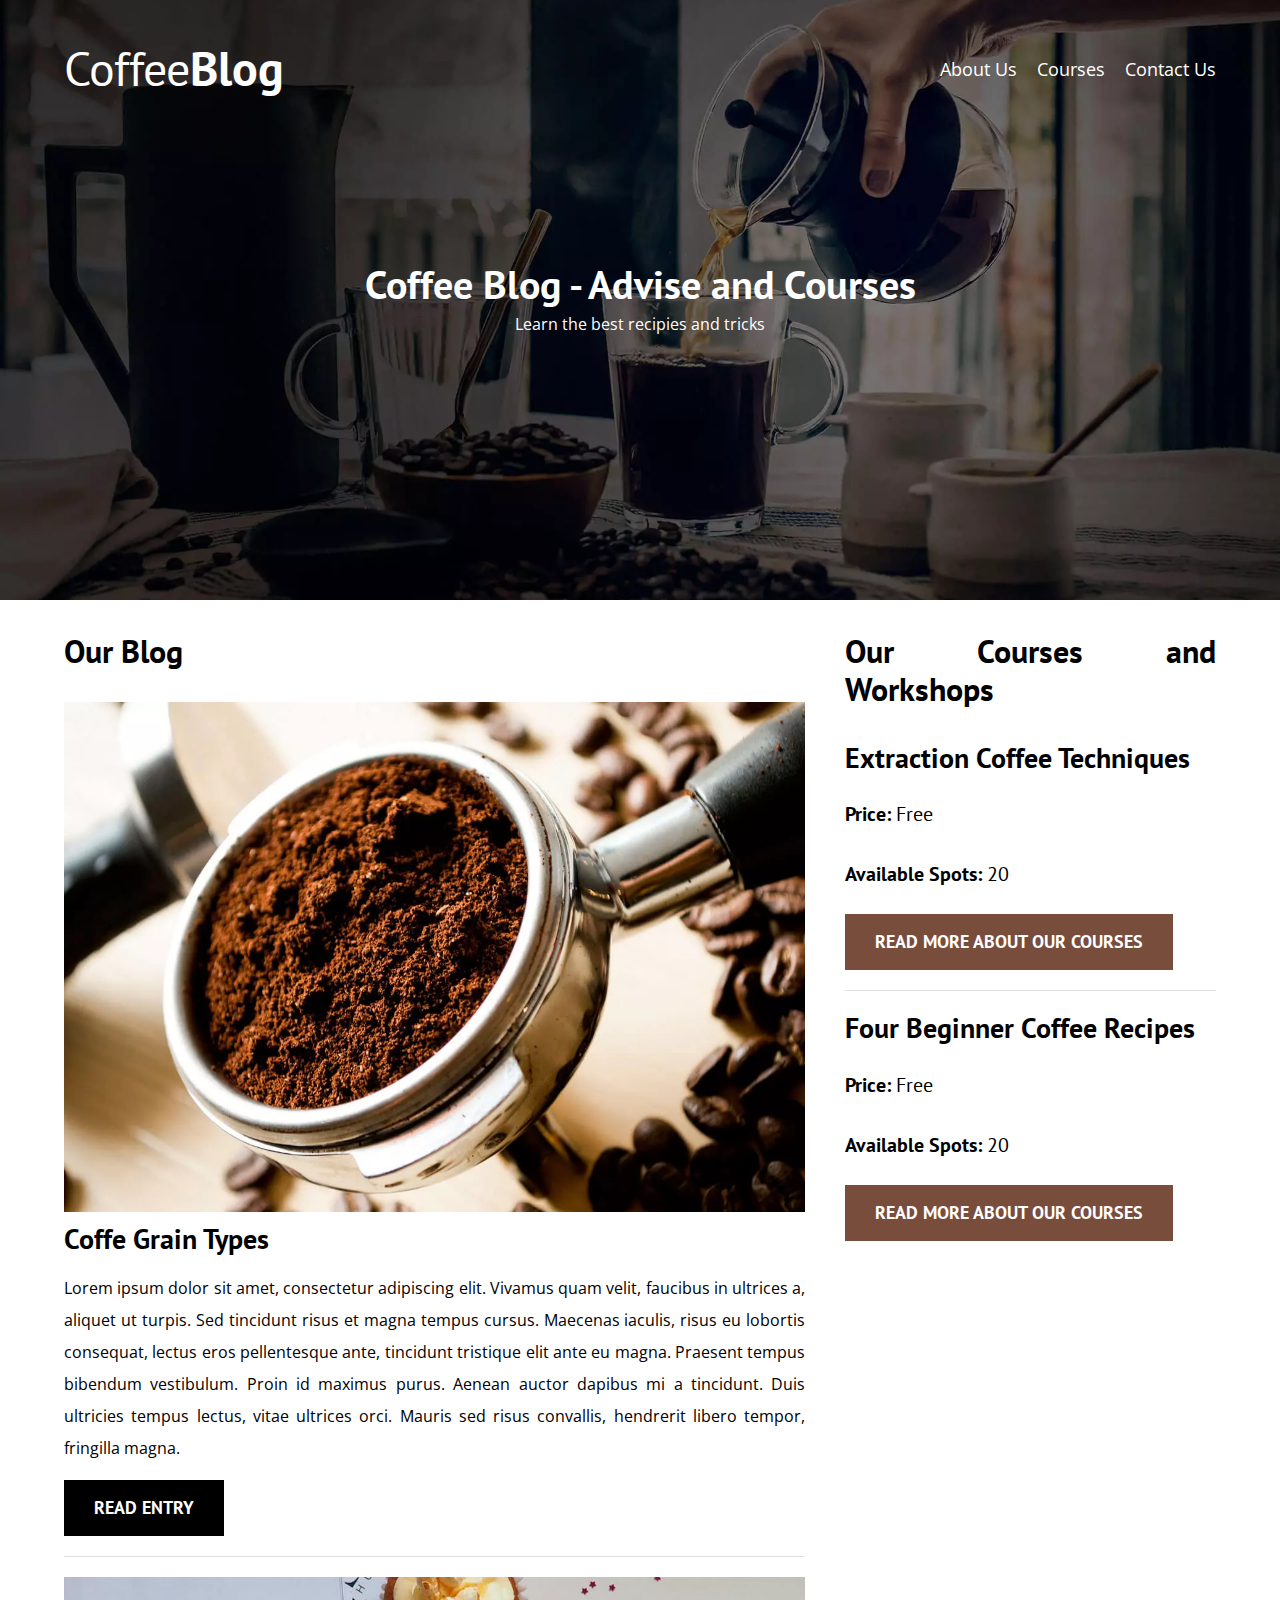
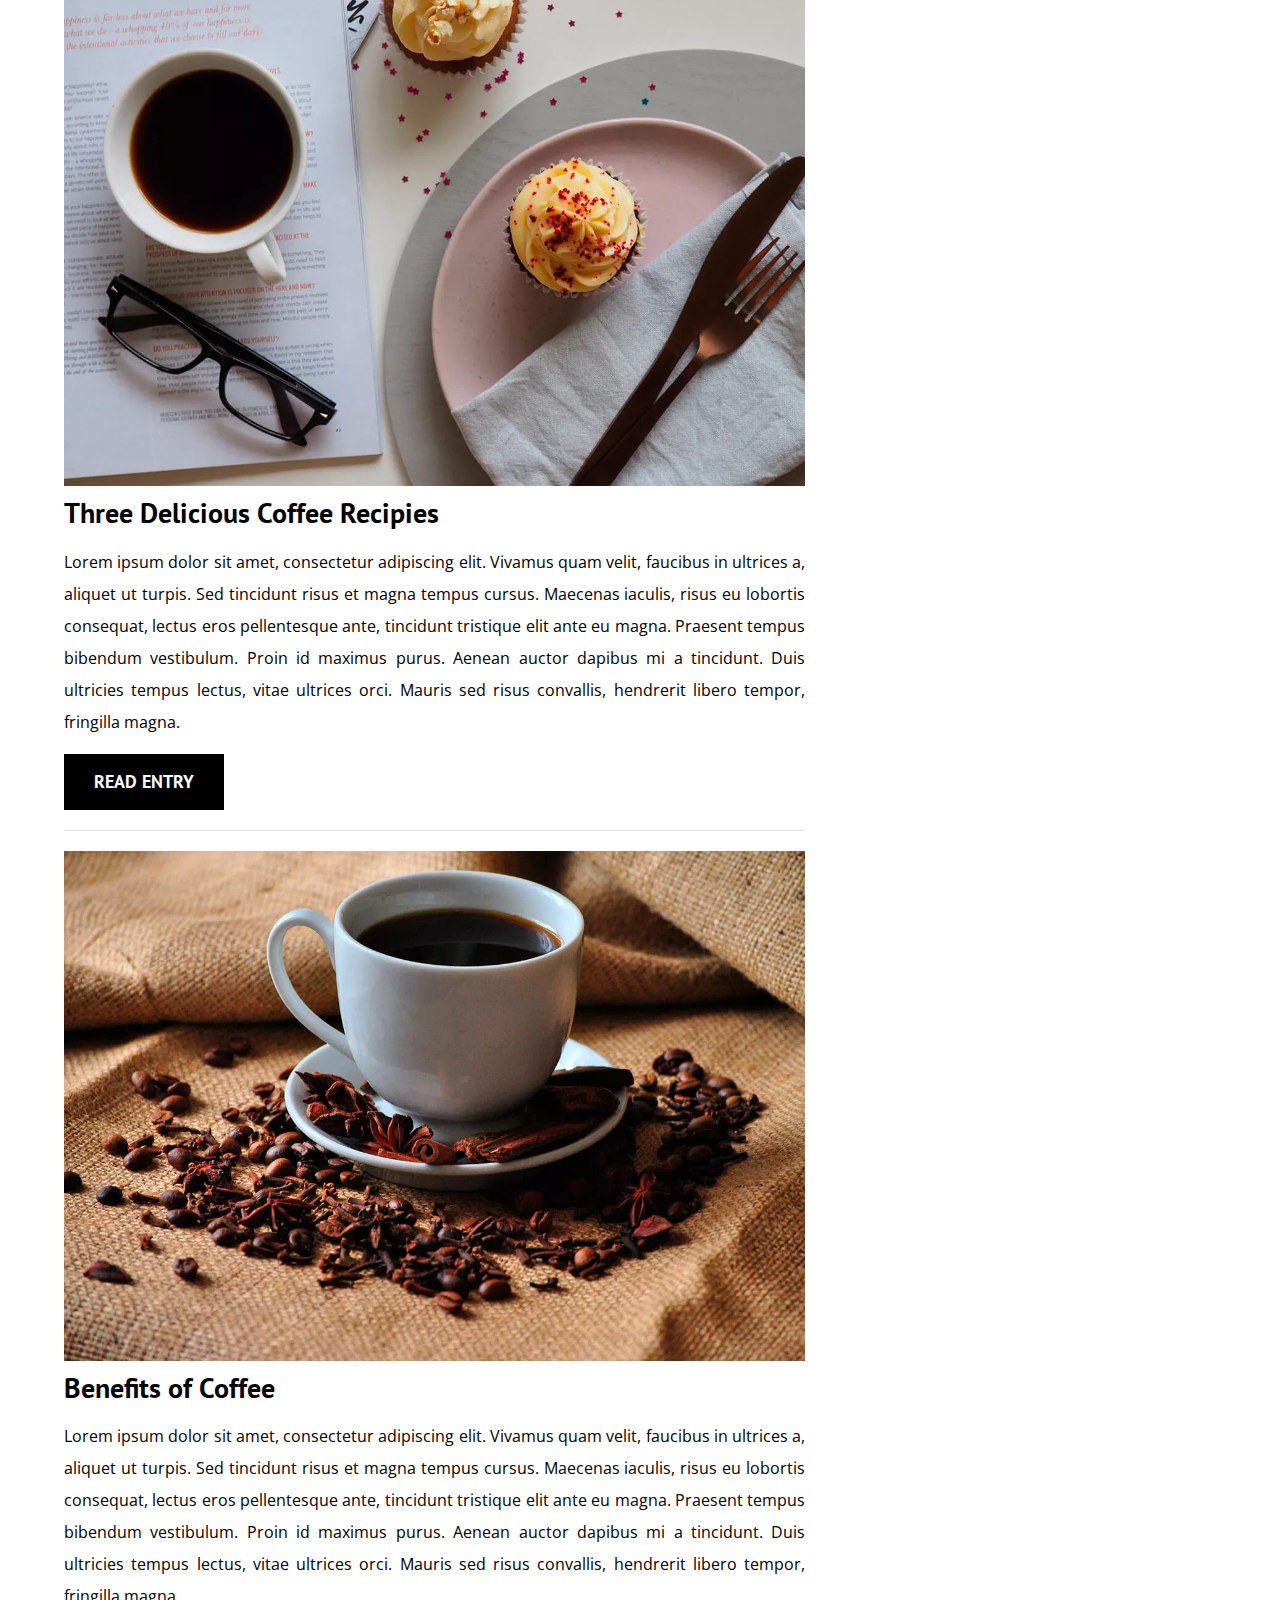
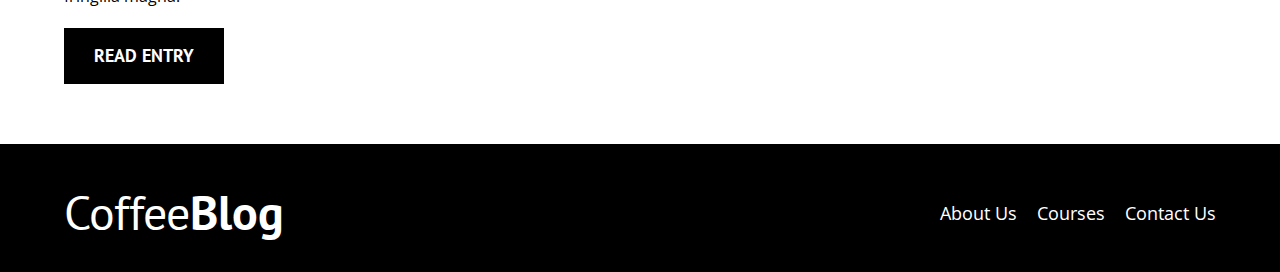
<file: index.html>
<!DOCTYPE html>
<html lang="en">
    <head>
        <!-- <meta> elements prodive information about the HTML document itself or give instructions to the web browser and search engines about how to handle the document. -->
        <meta charset="UTF-8"><!-- UTF-8 encoding ensures proper rendering of text and special characters on the web page. -->
        <meta name="viewport" content="width=device-width, initial-scale=1.0"><!-- Configure the viewport settings for responsive web design: 
        width:  match the device's screen width, scale: 1:1 initial scale. This is important for proper scaling on mobile devices. -->
        <meta name="description" content="CoffeBlog website">
        <!-- Prefetch -->
        <link rel="Prefetch" href="aboutUs.html"><!-- Use google analytics to find out which page the users spend most time on, and prefetch that page. -->
        <!-- Preload & Include -->
        <!-- Normalize -->
        <link rel="Preload" href="css/normalize.css" as="style">
        <link href="css/normalize.css">
        <!-- CSS Stylesheet -->
        <link rel="Preload" href="css/style.css" as="style">
        <link rel="stylesheet" href="css/style.css">
        <!-- Import Fonts -->
        <link rel="preconnect" href="https://fonts.googleapis.com">
        <link rel="preconnect" href="https://fonts.gstatic.com" crossorigin>
        <link rel="Preload" href="https://fonts.googleapis.com/css2?family=Open+Sans&display=swap" crossorigin="crossorigin" as="Font">
        <link href="https://fonts.googleapis.com/css2?family=Open+Sans&display=swap" rel="stylesheet">
        <link rel="Preload" href="https://fonts.googleapis.com/css2?family=Open+Sans&family=PT+Sans&display=swap" crossorigin="crossorigin" as="Font">
        <link href="https://fonts.googleapis.com/css2?family=Open+Sans&family=PT+Sans&display=swap" rel="stylesheet">
        <!-- Preload first image -->
        <!-- <link rel="Preload" href="img/blog1.jpg" as="image"> --><!-- Do not use if there is support for webp images -->
        <title>Cofee Blog</title>
    </head>
    <body class="no_margin"> <!-- The gap the header had in all directions must be removed from the parent element -->
        <header class="header">
            <div class="container">
                <div class="main_bar">
                    <a class="logo" href="index.html">
                        <h1 class="logo__name no_margin center_text">Coffee<span class="logo__bold">Blog</span></h1>
                    </a>
                    <nav class="main_nav">
                        <a class="nav_link" href="aboutUs.html">About Us</a>
                        <a class="nav_link" href="courses.html">Courses</a>
                        <a class="nav_link" href="contactUs.html">Contact Us</a>
                    </nav>
                </div>
            </div>
            
            <div class="header__text">
                <h2 class="no_margin">Coffee Blog - Advise and Courses</h2>
                <p class="no_margin">Learn the best recipies and tricks</p>
            </div>
        </header>
        <div class="main_content container">
            <main class="blog">
                <h3>Our Blog</h3>
                <article class="entry">
                    <div class="entry__img">
                        <picture>
                            <source loading="lazy" srcset="img/blog1.webp" type="image/webp"><!-- Only load the .jpg file if the browser does not support the lighter webp format -->
                            <img loading="lazy" src="img/blog1.jpg" alt="blog img1"> 
                            <!-- Lazy loading ensures that images are downloaded when the user requests to view them, 
                            instead of all at once. This improves network performance. -->
                        </picture>
                    </div>
                    <div class="entry__content">
                        <h4 class="no_margin">Coffe Grain Types</h4>
                        <p>Lorem ipsum dolor sit amet, consectetur adipiscing elit. Vivamus quam velit,
                           faucibus in ultrices a, aliquet ut turpis. Sed tincidunt risus et magna tempus 
                           cursus. Maecenas iaculis, risus eu lobortis consequat, lectus eros pellentesque 
                           ante, tincidunt tristique elit ante eu magna. Praesent tempus bibendum vestibulum. 
                           Proin id maximus purus. Aenean auctor dapibus mi a tincidunt. Duis ultricies
                           tempus lectus, vitae ultrices orci. Mauris sed risus convallis, hendrerit
                           libero tempor, fringilla magna. </p>
                           <a href="entry1.html" class="button button--primary">Read Entry</a>
                    </div>
                </article>
                <article class="entry">
                    <div class="entry__img">
                        <picture>
                            <source loading="lazy" srcset="img/blog2.webp" type="image/webp">
                            <img loading="lazy" src="img/blog2.jpg" alt="blog img2">
                        </picture>
                    </div>
                    <div class="entry__content">
                        <h4 class="no_margin">Three Delicious Coffee Recipies</h4>
                        <p>Lorem ipsum dolor sit amet, consectetur adipiscing elit. Vivamus quam velit,
                           faucibus in ultrices a, aliquet ut turpis. Sed tincidunt risus et magna tempus 
                           cursus. Maecenas iaculis, risus eu lobortis consequat, lectus eros pellentesque 
                           ante, tincidunt tristique elit ante eu magna. Praesent tempus bibendum vestibulum. 
                           Proin id maximus purus. Aenean auctor dapibus mi a tincidunt. Duis ultricies
                           tempus lectus, vitae ultrices orci. Mauris sed risus convallis, hendrerit
                           libero tempor, fringilla magna. </p>
                           <a href="entry2.html" class="button button--primary">Read Entry</a>
                    </div>
                </article>
                <article class="entry">
                    <div class="entry__img">
                        <picture>
                            <source loading="lazy" srcset="img/blog3.webp" type="image/webp">
                            <img loading="lazy" src="img/blog3.jpg" alt="blog img3">
                        </picture>
                    </div>
                    <div class="entry__content">
                        <h4 class="no_margin">Benefits of Coffee</h4>
                        <p>Lorem ipsum dolor sit amet, consectetur adipiscing elit. Vivamus quam velit,
                           faucibus in ultrices a, aliquet ut turpis. Sed tincidunt risus et magna tempus 
                           cursus. Maecenas iaculis, risus eu lobortis consequat, lectus eros pellentesque 
                           ante, tincidunt tristique elit ante eu magna. Praesent tempus bibendum vestibulum. 
                           Proin id maximus purus. Aenean auctor dapibus mi a tincidunt. Duis ultricies
                           tempus lectus, vitae ultrices orci. Mauris sed risus convallis, hendrerit
                           libero tempor, fringilla magna. </p>
                           <a href="entry3.html" class="button button--primary">Read Entry</a>
                    </div>
                </article>
            </main>
            <aside class="sidebar">
                <h3>Our Courses and Workshops</h3>
                <ul class="courses no_padding">
                    <li class="widget-courses">
                        <h4 class="no_margin">Extraction Coffee Techniques</h4>
                        <p class="widget-courses__label">Price: <span class="widget-courses__info">Free</span></p>
                        <p class="widget-courses__label">Available Spots: <span class="widget-courses__info">20</span></p>
                        <a href="course1.html" class="button button--secondary">Read more about our courses</a>
                    </li>
                    <li class="widget-courses">
                        <h4 class="no_margin">Four Beginner Coffee Recipes</h4>
                        <p class="widget-courses__label">Price: <span class="widget-courses__info">Free</span></p>
                        <p class="widget-courses__label">Available Spots: <span class="widget-courses__info">20</span></p>
                        <a href="course2.html" class="button button--secondary">Read more about our courses</a>
                    </li>
                </ul>
            </aside>
        </div>
        <footer class="footer">
            <div class="container">
                <div class="main_bar">
                    <a class="logo">
                        <h1 class="logo__name no_margin center_text">Coffee<span class="logo__bold">Blog</span></h1>
                    </a>
                    <nav class="main_nav">
                        <a class="nav_link" href="aboutUs.html">About Us</a>
                        <a class="nav_link" href="courses.html">Courses</a>
                        <a class="nav_link" href="contatctUs.html">Contact Us</a>
                    </nav>
                </div>
            </div>
        </footer>
    <script src="js/modernizr.js"></script>
    </body>
</html>
</file>
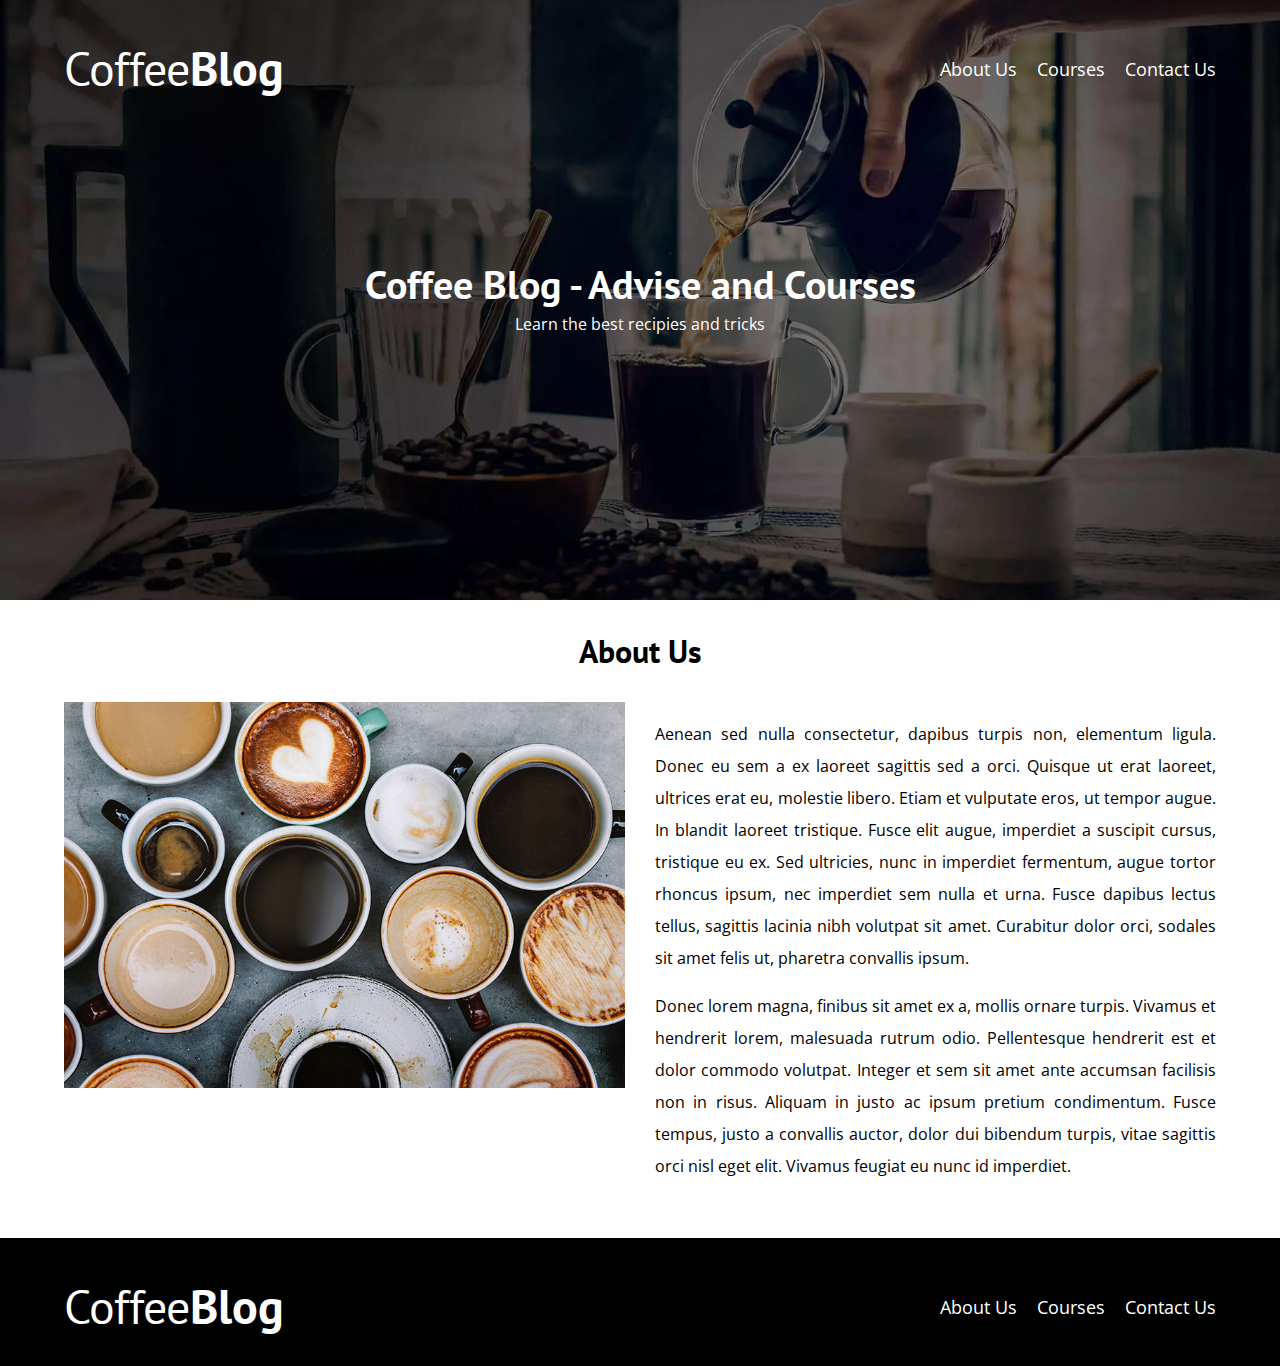
<file: aboutUs.html>
<!DOCTYPE html>
<html lang="en">
    <head>
        <meta charset="UTF-8">
        <meta name="viewport" content="width=device-width, initial-scale=1.0">
        <link href="css/normalize.css">
        <link rel="stylesheet" href="css/style.css">
        <link rel="preconnect" href="https://fonts.googleapis.com">
        <link rel="preconnect" href="https://fonts.gstatic.com" crossorigin>
        <link href="https://fonts.googleapis.com/css2?family=Open+Sans&display=swap" rel="stylesheet">
        <link href="https://fonts.googleapis.com/css2?family=Open+Sans&family=PT+Sans&display=swap" rel="stylesheet">
        <title>Cofee Blog</title>
    </head>
    <body class="no_margin"> <!-- The gap the header had in all directions must be removed from the parent element -->
        <header class="header">
            <div class="container">
                <div class="main_bar">
                    <a class="logo" href="index.html">
                        <h1 class="logo__name no_margin center_text">Coffee<span class="logo__bold">Blog</span></h1>
                    </a>
                    <nav class="main_nav">
                        <a class="nav_link" href="aboutUs.html">About Us</a>
                        <a class="nav_link" href="courses.html">Courses</a>
                        <a class="nav_link" href="contactUs.html">Contact Us</a>
                    </nav>
                </div>
            </div>
            
            <div class="header__text">
                <h2 class="no_margin">Coffee Blog - Advise and Courses</h2>
                <p class="no_margin">Learn the best recipies and tricks</p>
            </div>
        </header>
        <div class="container">
            <h3 class="center_text">About Us</h3>
            <div class="about_us">
                <div class="about_us__img">
                    <img src="img/aboutus.jpg" alt="about us img">
                </div>
                <div class="about_us__text">
                    <p>Aenean sed nulla consectetur, dapibus turpis non, elementum ligula. 
                    Donec eu sem a ex laoreet sagittis sed a orci. Quisque ut erat laoreet, 
                    ultrices erat eu, molestie libero. Etiam et vulputate eros, ut tempor augue. 
                    In blandit laoreet tristique. Fusce elit augue, imperdiet a suscipit cursus, 
                    tristique eu ex. Sed ultricies, nunc in imperdiet fermentum, augue tortor rhoncus 
                    ipsum, nec imperdiet sem nulla et urna. Fusce dapibus lectus tellus, sagittis 
                    lacinia nibh volutpat sit amet. Curabitur dolor orci, sodales sit amet felis ut, 
                    pharetra convallis ipsum.</p>

                    <p>Donec lorem magna, finibus sit amet ex a, mollis ornare turpis. Vivamus et hendrerit 
                    lorem, malesuada rutrum odio. Pellentesque hendrerit est et dolor commodo volutpat. 
                    Integer et sem sit amet ante accumsan facilisis non in risus. Aliquam in justo ac 
                    ipsum pretium condimentum. Fusce tempus, justo a convallis auctor, dolor dui bibendum 
                    turpis, vitae sagittis orci nisl eget elit. Vivamus feugiat eu nunc id imperdiet. 
                    </p>
                </div>
            </div>
        </div>
        <footer class="footer">
            <div class="container">
                <div class="main_bar">
                    <a class="logo">
                        <h1 class="logo__name no_margin center_text">Coffee<span class="logo__bold">Blog</span></h1>
                    </a>
                    <nav class="main_nav">
                        <a class="nav_link" href="aboutUs.html">About Us</a>
                        <a class="nav_link" href="courses.html">Courses</a>
                        <a class="nav_link" href="contatctUs.html">Contact Us</a>
                    </nav>
                </div>
            </div>
        </footer>
        <script src="js/modernizr.js"></script>
    </body>
</html>
</file>
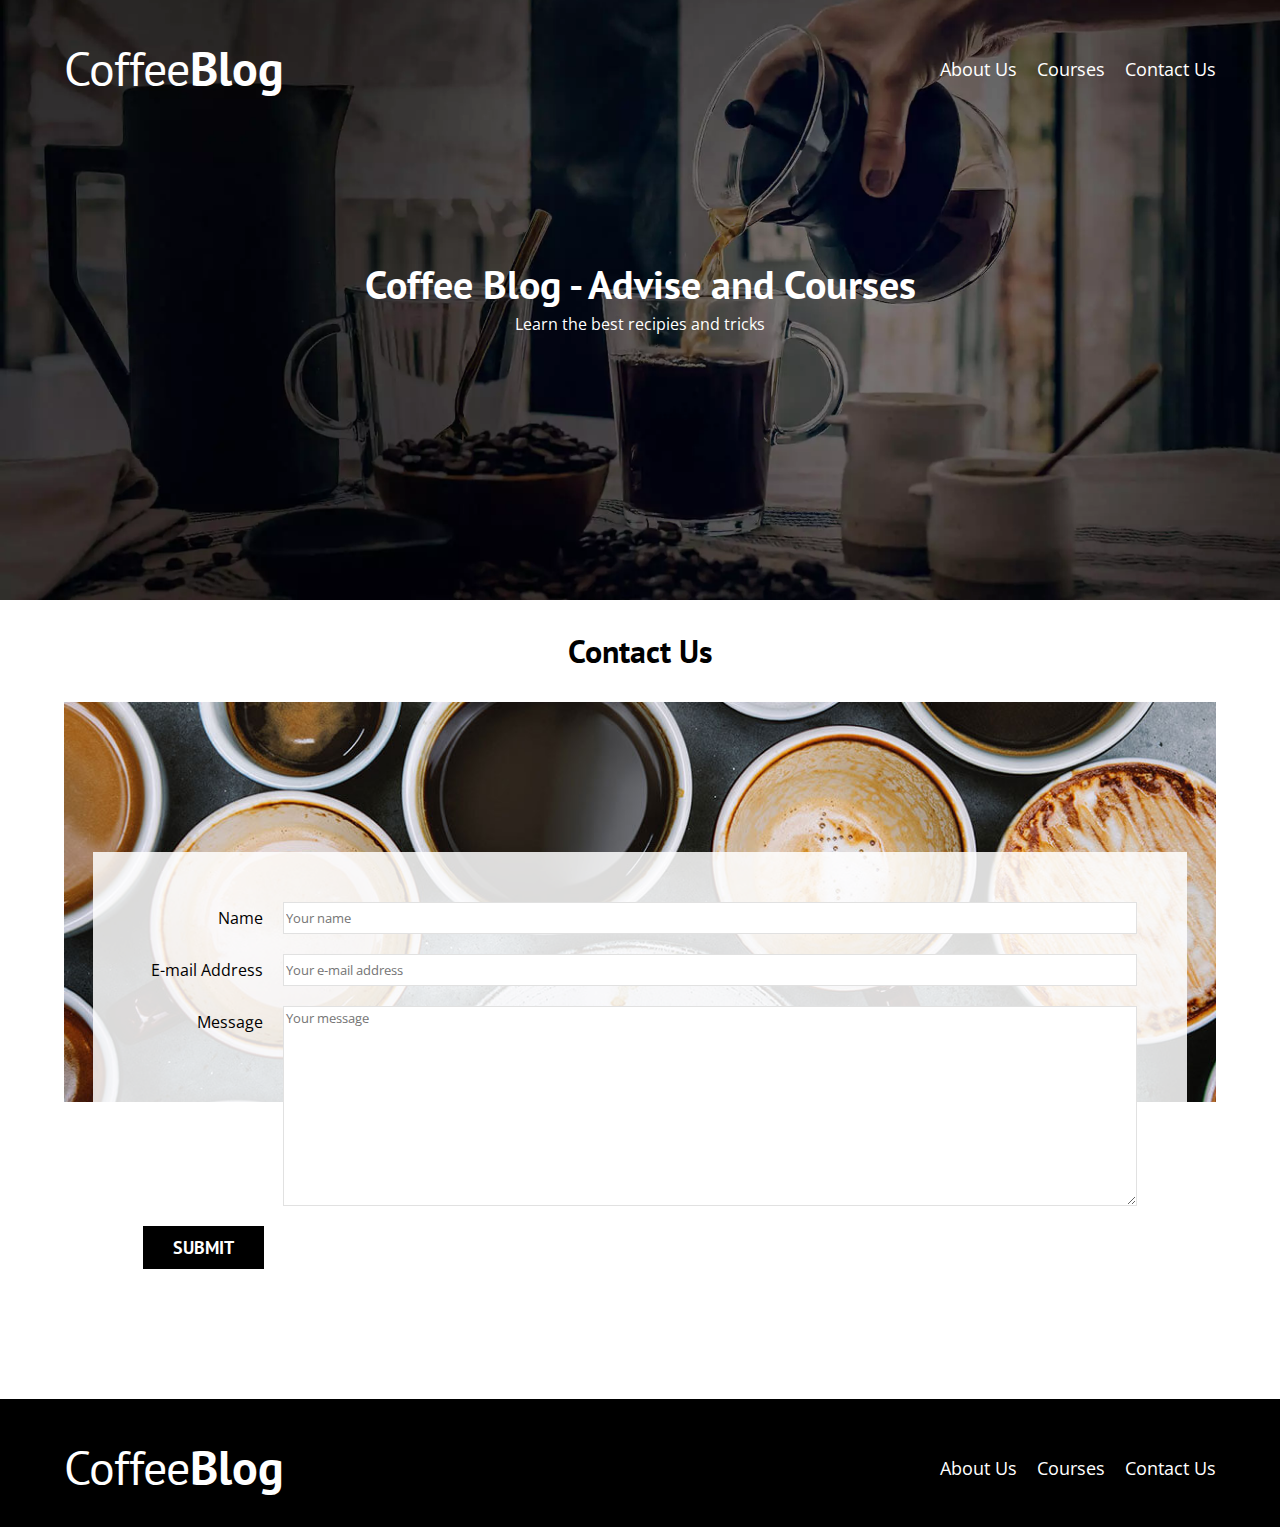
<file: contactUs.html>
<!DOCTYPE html>
<html lang="en">
    <head>
        <meta charset="UTF-8">
        <meta name="viewport" content="width=device-width, initial-scale=1.0">
        <link href="css/normalize.css">
        <link rel="stylesheet" href="css/style.css">
        <link rel="preconnect" href="https://fonts.googleapis.com">
        <link rel="preconnect" href="https://fonts.gstatic.com" crossorigin>
        <link href="https://fonts.googleapis.com/css2?family=Open+Sans&display=swap" rel="stylesheet">
        <link href="https://fonts.googleapis.com/css2?family=Open+Sans&family=PT+Sans&display=swap" rel="stylesheet">
        <title>Cofee Blog</title>
    </head>
    <body class="no_margin"> <!-- The gap the header had in all directions must be removed from the parent element -->
        <header class="header">
            <div class="container">
                <div class="main_bar">
                    <a class="logo" href="index.html">
                        <h1 class="logo__name no_margin center_text">Coffee<span class="logo__bold">Blog</span></h1>
                    </a>
                    <nav class="main_nav">
                        <a class="nav_link" href="aboutUs.html">About Us</a>
                        <a class="nav_link" href="courses.html">Courses</a>
                        <a class="nav_link" href="contactUs.html">Contact Us</a>
                    </nav>
                </div>
            </div>
            
            <div class="header__text">
                <h2 class="no_margin">Coffee Blog - Advise and Courses</h2>
                <p class="no_margin">Learn the best recipies and tricks</p>
            </div>
        </header>
        <main class="container">
            <h3 class="center_text">Contact Us</h3>
            <div class="contact-bg"></div>
            <form class="myForm">
                <div class="field">
                    <label class="field__label" for="form_name">Name</label><!-- The for="" allows tha form_name input to be filled when the user clicks on the "Name" label -->
                    <input class="field__input" type="text" placeholder="Your name" id="form_name">
                </div>
                <div class="field">
                    <label class="field__label" for="form_email">E-mail Address</label><!-- The for="" allows tha form_name input to be filled when the user clicks on the "Name" label -->
                    <input class="field__input" type="email" placeholder="Your e-mail address" id="form_email">
                </div>
                <div class="field">
                    <label class="field__label" for="form_msg">Message</label><!-- The for="" allows tha form_name input to be filled when the user clicks on the "Name" label -->
                    <textarea class="field__input field__input--textArea" name="" id="form_msg" cols="30" rows="10" placeholder="Your message"></textarea>
                </div>
                <div class="field">
                    <input type="submit" value="Submit" class="button button--primary field__input--button">
                </div>
            </form>
        </main>
        <footer class="footer">
            <div class="container">
                <div class="main_bar">
                    <a class="logo">
                        <h1 class="logo__name no_margin center_text">Coffee<span class="logo__bold">Blog</span></h1>
                    </a>
                    <nav class="main_nav">
                        <a class="nav_link" href="aboutUs.html">About Us</a>
                        <a class="nav_link" href="courses.html">Courses</a>
                        <a class="nav_link" href="contatctUs.html">Contact Us</a>
                    </nav>
                </div>
            </div>
        </footer>
        <script src="js/modernizr.js"></script>
    </body>
</html>
</file>
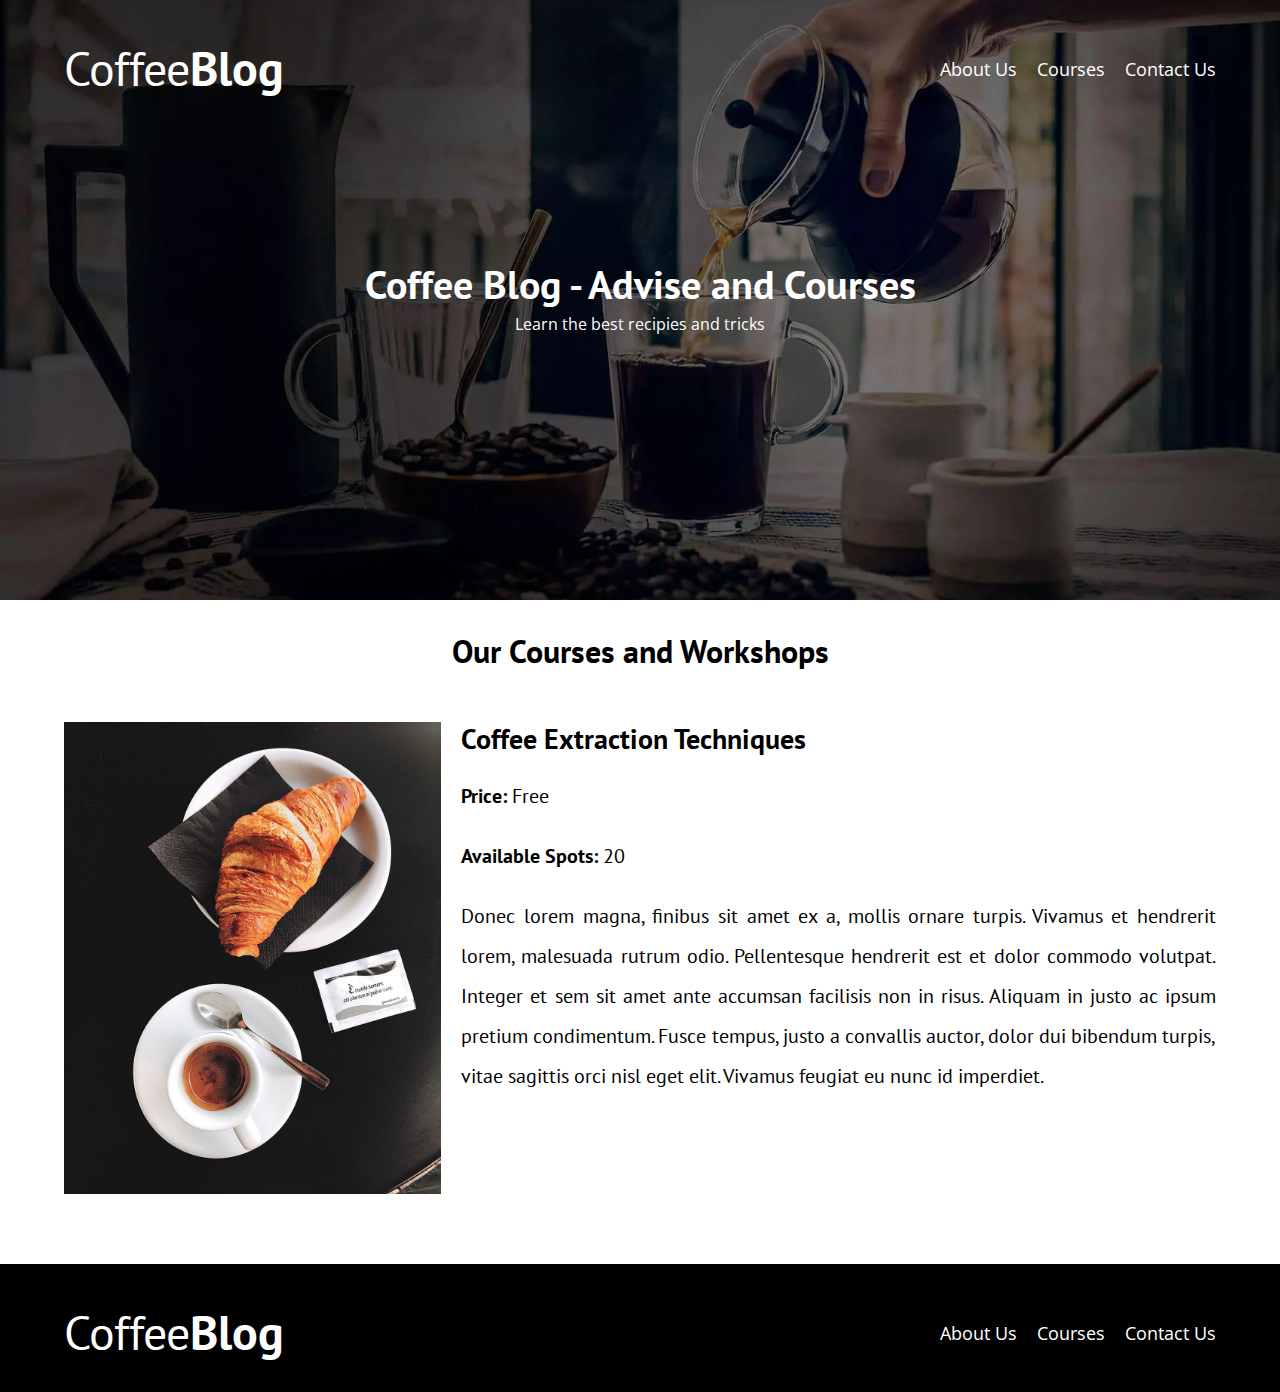
<file: course1.html>
<!DOCTYPE html>
<html lang="en">
    <head>
        <meta charset="UTF-8">
        <meta name="viewport" content="width=device-width, initial-scale=1.0">
        <link href="css/normalize.css">
        <link rel="stylesheet" href="css/style.css">
        <link rel="preconnect" href="https://fonts.googleapis.com">
        <link rel="preconnect" href="https://fonts.gstatic.com" crossorigin>
        <link href="https://fonts.googleapis.com/css2?family=Open+Sans&display=swap" rel="stylesheet">
        <link href="https://fonts.googleapis.com/css2?family=Open+Sans&family=PT+Sans&display=swap" rel="stylesheet">
        <title>Cofee Blog</title>
    </head>
    <body class="no_margin"> <!-- The gap the header had in all directions must be removed from the parent element -->
        <header class="header">
            <div class="container">
                <div class="main_bar">
                    <a class="logo" href="index.html">
                        <h1 class="logo__name no_margin center_text">Coffee<span class="logo__bold">Blog</span></h1>
                    </a>
                    <nav class="main_nav">
                        <a class="nav_link" href="aboutUs.html">About Us</a>
                        <a class="nav_link" href="courses.html">Courses</a>
                        <a class="nav_link" href="contactUs.html">Contact Us</a>
                    </nav>
                </div>
            </div>
            <div class="header__text">
                <h2 class="no_margin">Coffee Blog - Advise and Courses</h2>
                <p class="no_margin">Learn the best recipies and tricks</p>
            </div>
        </header>
        <main class="container">
            <h3 class="center_text">Our Courses and Workshops</h3>
            <div class="course">
                <div class="course__img"><img loading="lazy" src="img/course1.jpg" alt="course img"></div>
                <div class="course__info">
                    <h4 class="no_margin">Coffee Extraction Techniques</h4>
                    <p class="course__label">Price: <span class="course__info">Free</span></p>
                    <p class="course__label">Available Spots: <span class="course__info">20</span></p>
                    <p class="course__description">Donec lorem magna, finibus sit amet ex a, mollis ornare turpis. 
                    Vivamus et hendrerit lorem, malesuada rutrum odio. Pellentesque hendrerit est et dolor commodo 
                    volutpat. Integer et sem sit amet ante accumsan facilisis non in risus. Aliquam in justo ac 
                    ipsum pretium condimentum. Fusce tempus, justo a convallis auctor, dolor dui bibendum turpis, 
                    vitae sagittis orci nisl eget elit. Vivamus feugiat eu nunc id imperdiet. </p>
                </div><!-- course__info -->
            </div><!-- course -->
        </main>
        <footer class="footer">
            <div class="container">
                <div class="main_bar">
                    <a class="logo">
                        <h1 class="logo__name no_margin center_text">Coffee<span class="logo__bold">Blog</span></h1>
                    </a>
                    <nav class="main_nav">
                        <a class="nav_link" href="aboutUs.html">About Us</a>
                        <a class="nav_link" href="courses.html">Courses</a>
                        <a class="nav_link" href="contatctUs.html">Contact Us</a>
                    </nav>
                </div>
            </div>
        </footer>
        <script src="js/modernizr.js"></script>
    </body>
</html>
</file>
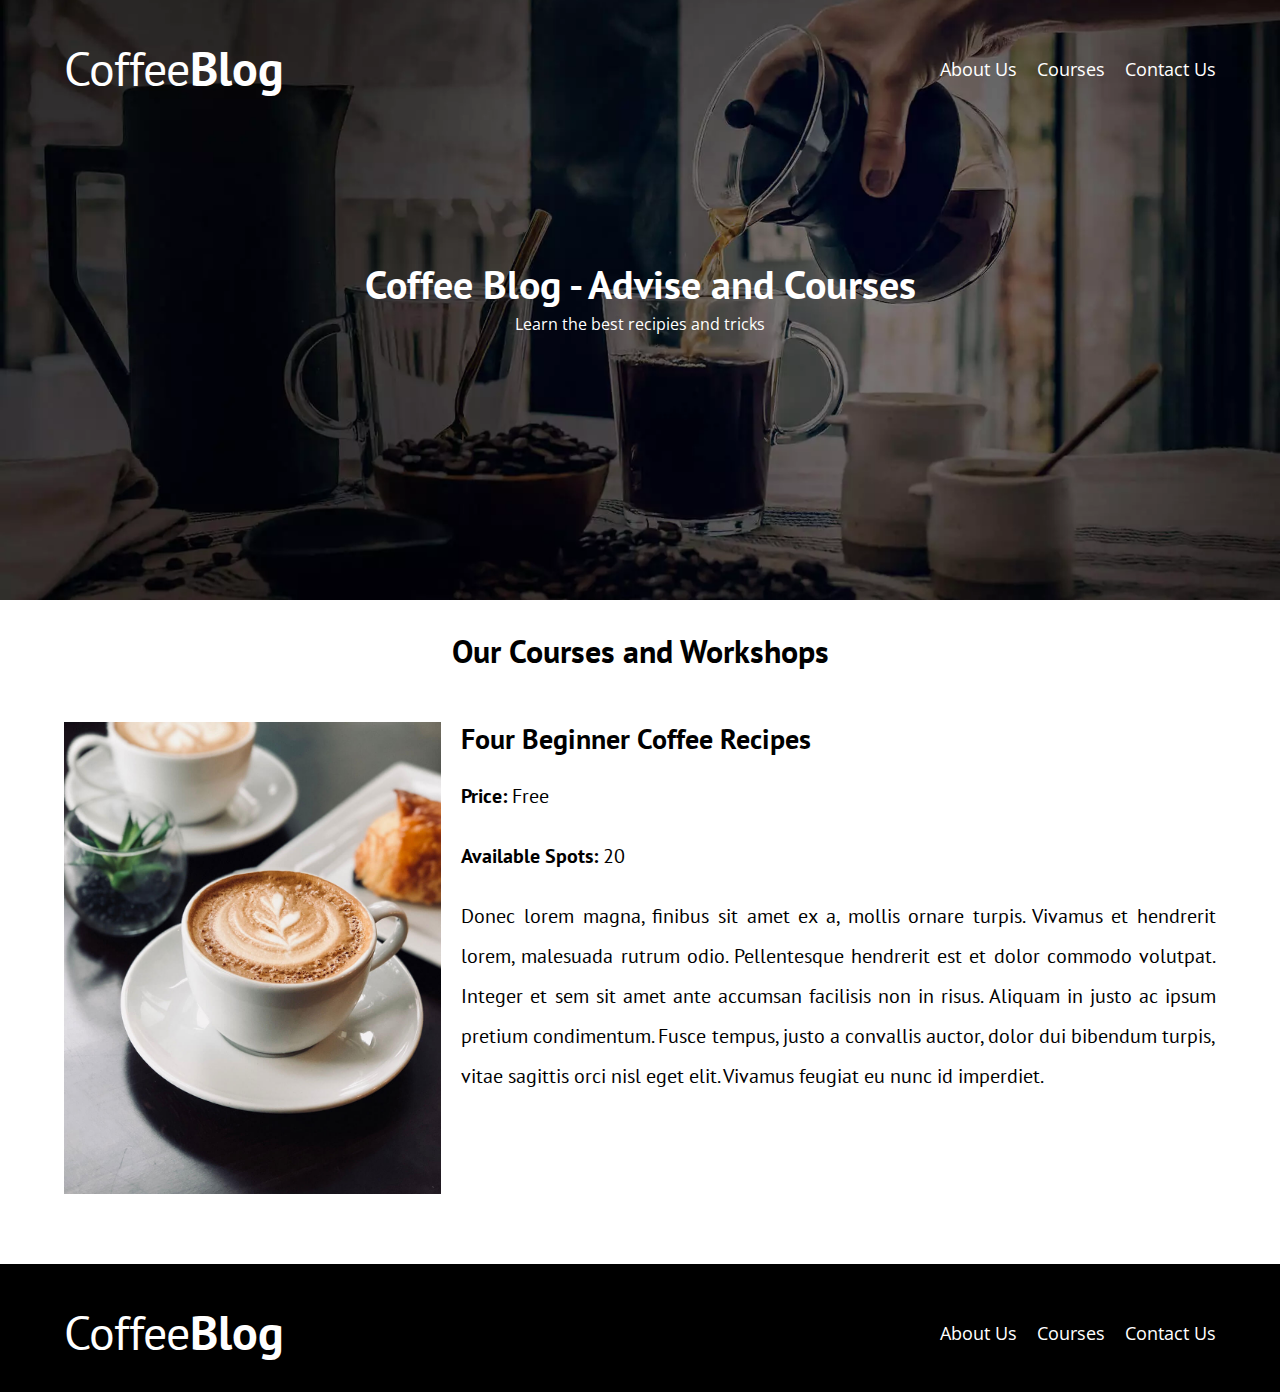
<file: course2.html>
<!DOCTYPE html>
<html lang="en">
    <head>
        <meta charset="UTF-8">
        <meta name="viewport" content="width=device-width, initial-scale=1.0">
        <link href="css/normalize.css">
        <link rel="stylesheet" href="css/style.css">
        <link rel="preconnect" href="https://fonts.googleapis.com">
        <link rel="preconnect" href="https://fonts.gstatic.com" crossorigin>
        <link href="https://fonts.googleapis.com/css2?family=Open+Sans&display=swap" rel="stylesheet">
        <link href="https://fonts.googleapis.com/css2?family=Open+Sans&family=PT+Sans&display=swap" rel="stylesheet">
        <title>Cofee Blog</title>
    </head>
    <body class="no_margin"> <!-- The gap the header had in all directions must be removed from the parent element -->
        <header class="header">
            <div class="container">
                <div class="main_bar">
                    <a class="logo" href="index.html">
                        <h1 class="logo__name no_margin center_text">Coffee<span class="logo__bold">Blog</span></h1>
                    </a>
                    <nav class="main_nav">
                        <a class="nav_link" href="aboutUs.html">About Us</a>
                        <a class="nav_link" href="courses.html">Courses</a>
                        <a class="nav_link" href="contactUs.html">Contact Us</a>
                    </nav>
                </div>
            </div>
            <div class="header__text">
                <h2 class="no_margin">Coffee Blog - Advise and Courses</h2>
                <p class="no_margin">Learn the best recipies and tricks</p>
            </div>
        </header>
        <main class="container">
            <h3 class="center_text">Our Courses and Workshops</h3>
            <div class="course">
                <div class="course__img"><img loading="lazy" src="img/course2.jpg" alt="course img"></div>
                <div class="course__info">
                    <h4 class="no_margin">Four Beginner Coffee Recipes</h4>
                    <p class="course__label">Price: <span class="course__info">Free</span></p>
                    <p class="course__label">Available Spots: <span class="course__info">20</span></p>
                    <p class="course__description">Donec lorem magna, finibus sit amet ex a, mollis ornare turpis. 
                    Vivamus et hendrerit lorem, malesuada rutrum odio. Pellentesque hendrerit est et dolor commodo 
                    volutpat. Integer et sem sit amet ante accumsan facilisis non in risus. Aliquam in justo ac 
                    ipsum pretium condimentum. Fusce tempus, justo a convallis auctor, dolor dui bibendum turpis, 
                    vitae sagittis orci nisl eget elit. Vivamus feugiat eu nunc id imperdiet. </p>
                </div><!-- course__info -->
            </div><!-- course -->
        </main>
        <footer class="footer">
            <div class="container">
                <div class="main_bar">
                    <a class="logo">
                        <h1 class="logo__name no_margin center_text">Coffee<span class="logo__bold">Blog</span></h1>
                    </a>
                    <nav class="main_nav">
                        <a class="nav_link" href="aboutUs.html">About Us</a>
                        <a class="nav_link" href="courses.html">Courses</a>
                        <a class="nav_link" href="contatctUs.html">Contact Us</a>
                    </nav>
                </div>
            </div>
        </footer>
        <script src="js/modernizr.js"></script>
    </body>
</html>
</file>
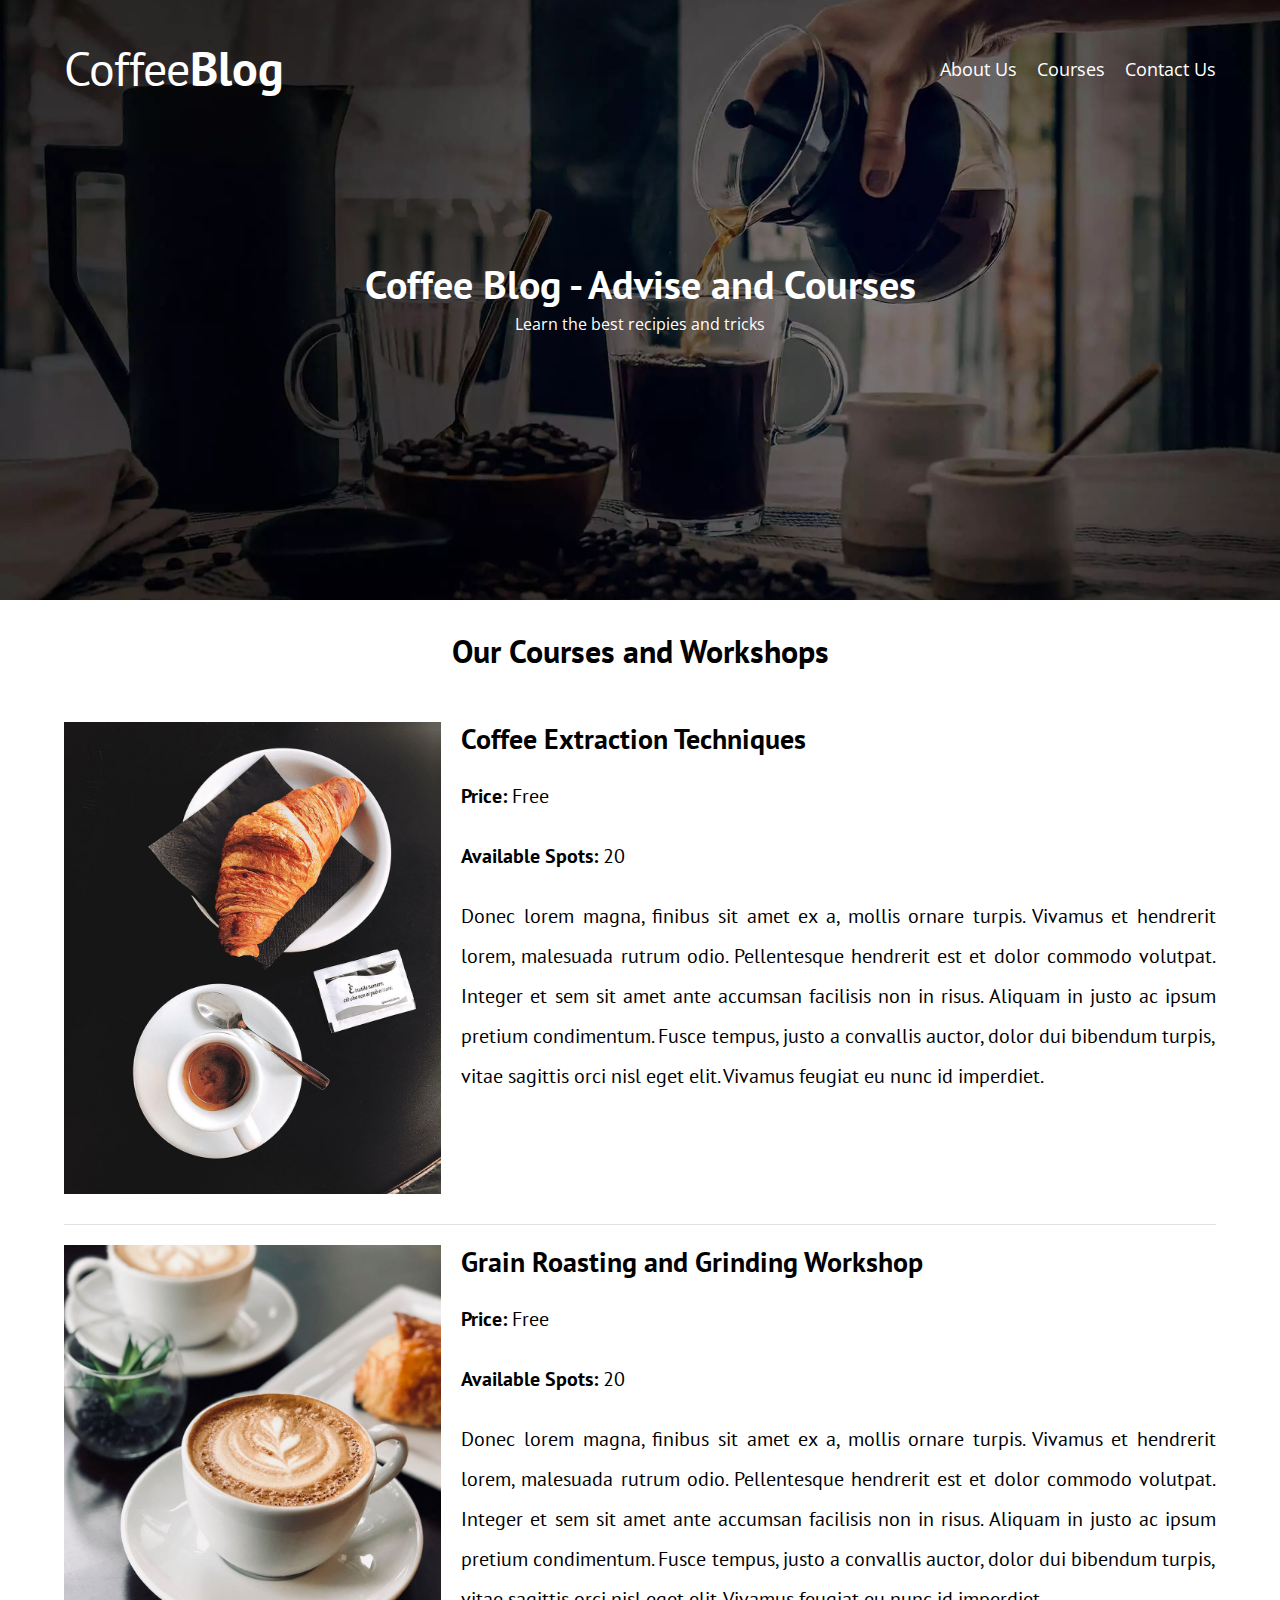
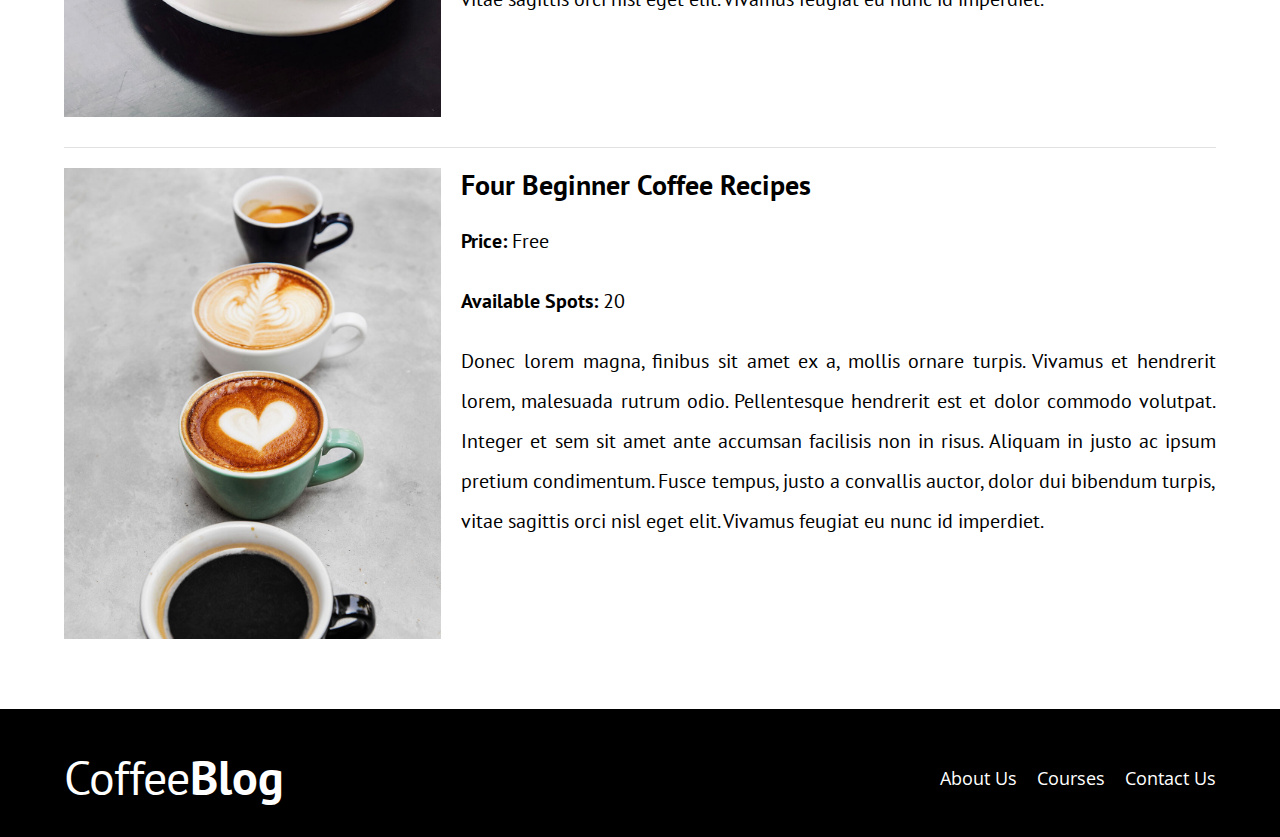
<file: courses.html>
<!DOCTYPE html>
<html lang="en">
    <head>
        <meta charset="UTF-8">
        <meta name="viewport" content="width=device-width, initial-scale=1.0">
        <link href="css/normalize.css">
        <link rel="stylesheet" href="css/style.css">
        <link rel="preconnect" href="https://fonts.googleapis.com">
        <link rel="preconnect" href="https://fonts.gstatic.com" crossorigin>
        <link href="https://fonts.googleapis.com/css2?family=Open+Sans&display=swap" rel="stylesheet">
        <link href="https://fonts.googleapis.com/css2?family=Open+Sans&family=PT+Sans&display=swap" rel="stylesheet">
        <title>Cofee Blog</title>
    </head>
    <body class="no_margin"> <!-- The gap the header had in all directions must be removed from the parent element -->
        <header class="header">
            <div class="container">
                <div class="main_bar">
                    <a class="logo" href="index.html">
                        <h1 class="logo__name no_margin center_text">Coffee<span class="logo__bold">Blog</span></h1>
                    </a>
                    <nav class="main_nav">
                        <a class="nav_link" href="aboutUs.html">About Us</a>
                        <a class="nav_link" href="courses.html">Courses</a>
                        <a class="nav_link" href="contactUs.html">Contact Us</a>
                    </nav>
                </div>
            </div>
            <div class="header__text">
                <h2 class="no_margin">Coffee Blog - Advise and Courses</h2>
                <p class="no_margin">Learn the best recipies and tricks</p>
            </div>
        </header>
        <main class="container">
            <h3 class="center_text">Our Courses and Workshops</h3>
            <div class="course">
                <div class="course__img"><img loading="lazy" src="img/course1.jpg" alt="course img"></div>
                <div class="course__info">
                    <h4 class="no_margin">Coffee Extraction Techniques</h4>
                    <p class="course__label">Price: <span class="course__info">Free</span></p>
                    <p class="course__label">Available Spots: <span class="course__info">20</span></p>
                    <p class="course__description">Donec lorem magna, finibus sit amet ex a, mollis ornare turpis. 
                    Vivamus et hendrerit lorem, malesuada rutrum odio. Pellentesque hendrerit est et dolor commodo 
                    volutpat. Integer et sem sit amet ante accumsan facilisis non in risus. Aliquam in justo ac 
                    ipsum pretium condimentum. Fusce tempus, justo a convallis auctor, dolor dui bibendum turpis, 
                    vitae sagittis orci nisl eget elit. Vivamus feugiat eu nunc id imperdiet. </p>
                </div><!-- course__info -->
            </div><!-- course -->
            <div class="course">
                <div class="course__img"><img loading="lazy" src="img/course2.jpg" alt="course img"></div>
                <div class="course__info">
                    <h4 class="no_margin">Grain Roasting and Grinding Workshop</h4>
                    <p class="course__label">Price: <span class="course__info">Free</span></p>
                    <p class="course__label">Available Spots: <span class="course__info">20</span></p>
                    <p class="course__description">Donec lorem magna, finibus sit amet ex a, mollis ornare turpis. 
                    Vivamus et hendrerit lorem, malesuada rutrum odio. Pellentesque hendrerit est et dolor commodo 
                    volutpat. Integer et sem sit amet ante accumsan facilisis non in risus. Aliquam in justo ac 
                    ipsum pretium condimentum. Fusce tempus, justo a convallis auctor, dolor dui bibendum turpis, 
                    vitae sagittis orci nisl eget elit. Vivamus feugiat eu nunc id imperdiet. </p>
                </div><!-- course__info -->
            </div><!-- course -->
            <div class="course">
                <div class="course__img"><img loading="lazy" src="img/course3.jpg" alt="course img"></div>
                <div class="course__info">
                    <h4 class="no_margin">Four Beginner Coffee Recipes</h4>
                    <p class="course__label">Price: <span class="course__info">Free</span></p>
                    <p class="course__label">Available Spots: <span class="course__info">20</span></p>
                    <p class="course__description">Donec lorem magna, finibus sit amet ex a, mollis ornare turpis. 
                    Vivamus et hendrerit lorem, malesuada rutrum odio. Pellentesque hendrerit est et dolor commodo 
                    volutpat. Integer et sem sit amet ante accumsan facilisis non in risus. Aliquam in justo ac 
                    ipsum pretium condimentum. Fusce tempus, justo a convallis auctor, dolor dui bibendum turpis, 
                    vitae sagittis orci nisl eget elit. Vivamus feugiat eu nunc id imperdiet. </p>
                </div><!-- course__info -->
            </div><!-- course -->
        </main>
        <footer class="footer">
            <div class="container">
                <div class="main_bar">
                    <a class="logo">
                        <h1 class="logo__name no_margin center_text">Coffee<span class="logo__bold">Blog</span></h1>
                    </a>
                    <nav class="main_nav">
                        <a class="nav_link" href="aboutUs.html">About Us</a>
                        <a class="nav_link" href="courses.html">Courses</a>
                        <a class="nav_link" href="contatctUs.html">Contact Us</a>
                    </nav>
                </div>
            </div>
        </footer>
        <script src="js/modernizr.js"></script>
    </body>
</html>
</file>
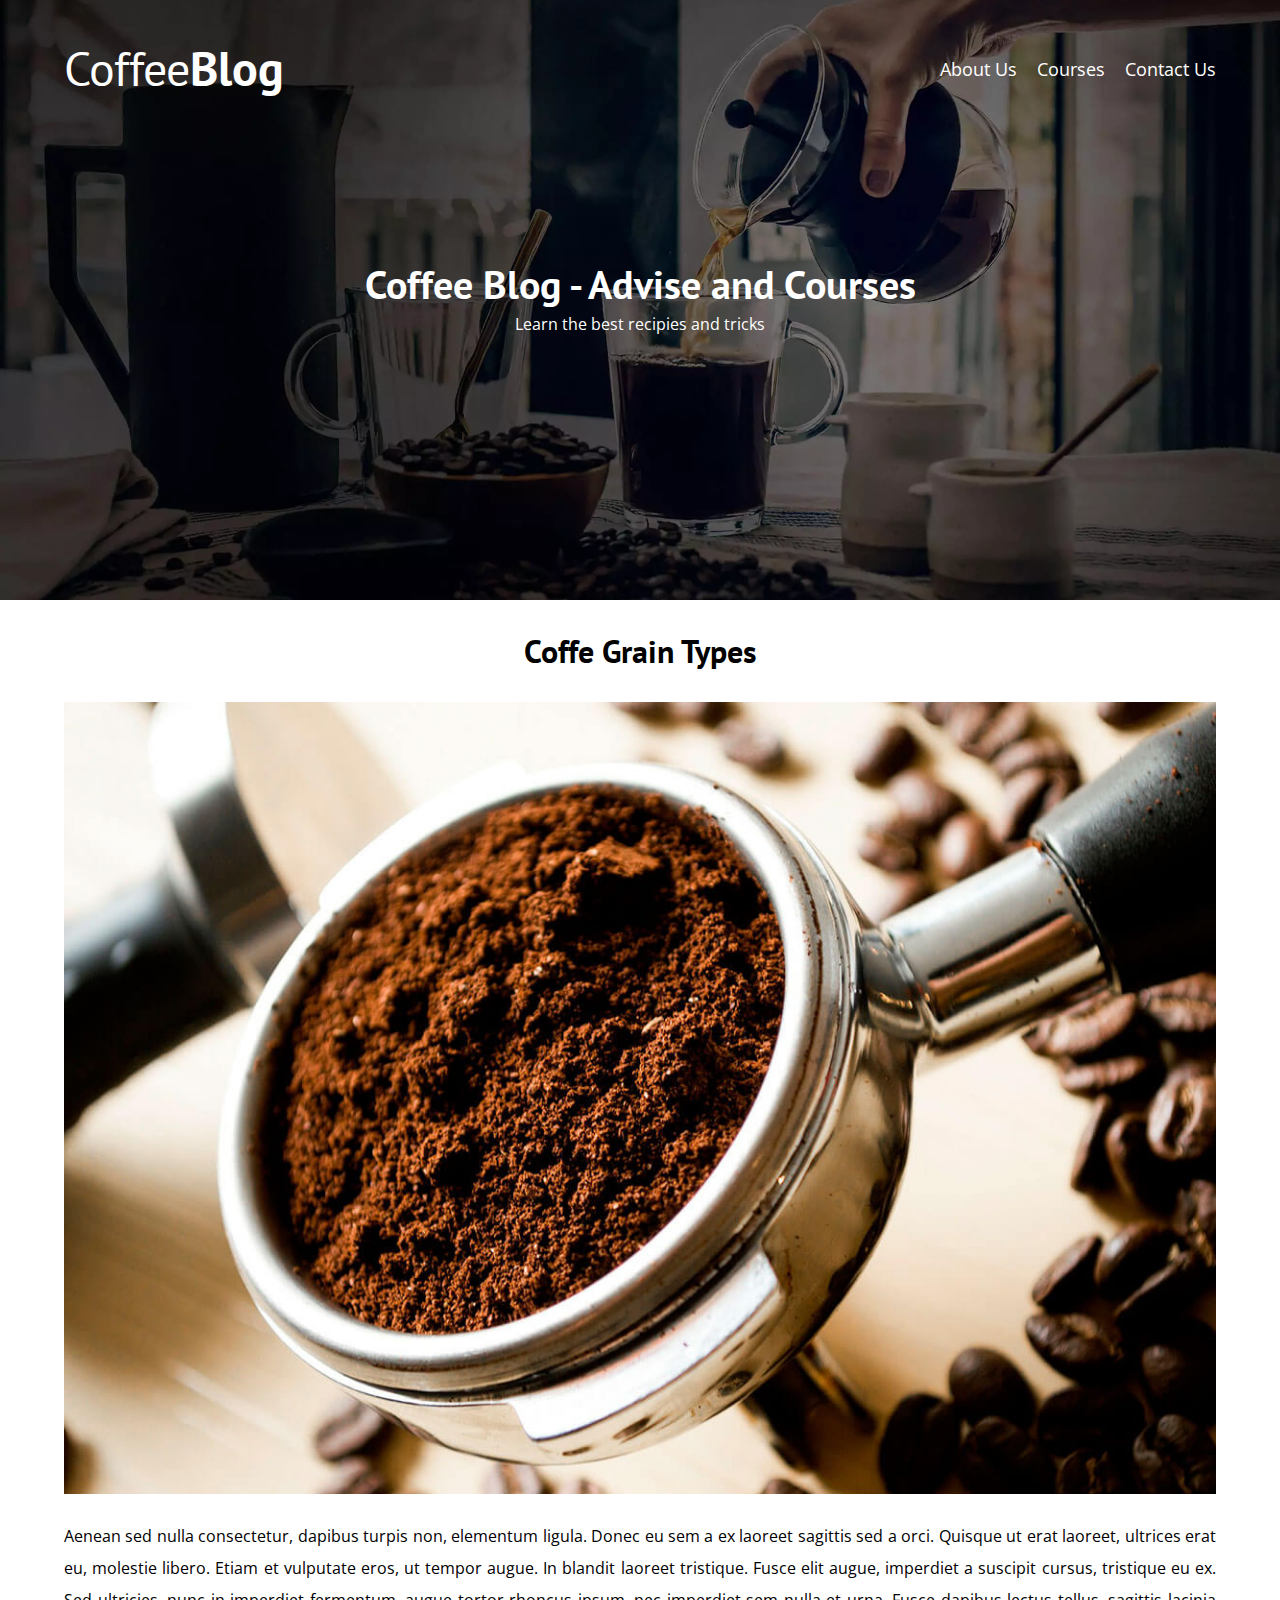
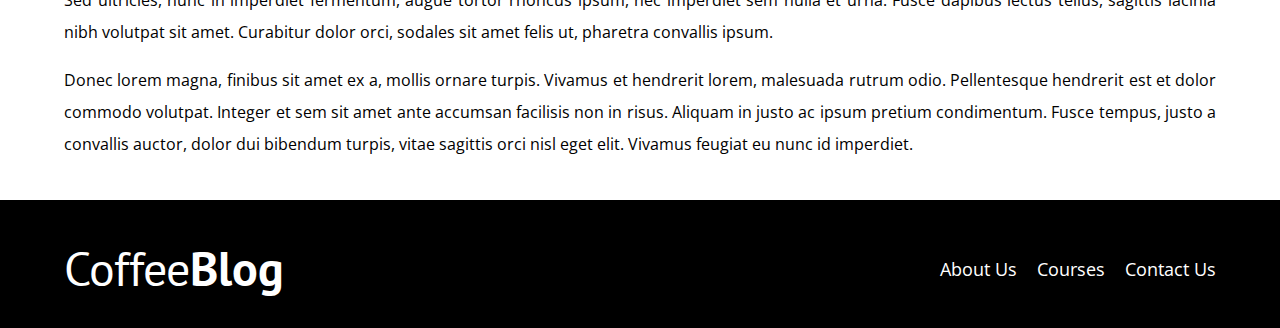
<file: entry1.html>
<!DOCTYPE html>
<html lang="en">
    <head>
        <meta charset="UTF-8">
        <meta name="viewport" content="width=device-width, initial-scale=1.0">
        <link href="css/normalize.css">
        <link rel="stylesheet" href="css/style.css">
        <link rel="preconnect" href="https://fonts.googleapis.com">
        <link rel="preconnect" href="https://fonts.gstatic.com" crossorigin>
        <link href="https://fonts.googleapis.com/css2?family=Open+Sans&display=swap" rel="stylesheet">
        <link href="https://fonts.googleapis.com/css2?family=Open+Sans&family=PT+Sans&display=swap" rel="stylesheet">
        <title>Cofee Blog</title>
    </head>
    <body class="no_margin"> <!-- The gap the header had in all directions must be removed from the parent element -->
        <header class="header">
            <div class="container">
                <div class="main_bar">
                    <a class="logo" href="index.html">
                        <h1 class="logo__name no_margin center_text">Coffee<span class="logo__bold">Blog</span></h1>
                    </a>
                    <nav class="main_nav">
                        <a class="nav_link" href="aboutUs.html">About Us</a>
                        <a class="nav_link" href="courses.html">Courses</a>
                        <a class="nav_link" href="contactUs.html">Contact Us</a>
                    </nav>
                </div>
            </div>
            
            <div class="header__text">
                <h2 class="no_margin">Coffee Blog - Advise and Courses</h2>
                <p class="no_margin">Learn the best recipies and tricks</p>
            </div>
        </header>
        <div class="container">
            <h3 class="center_text">Coffe Grain Types</h3>
            <div class="entry">
                <div class="entry__img">
                    <img src="img/blog1.jpg" alt="entry img">
                </div>
                <div class="entry__text">
                    <p>Aenean sed nulla consectetur, dapibus turpis non, elementum ligula. 
                    Donec eu sem a ex laoreet sagittis sed a orci. Quisque ut erat laoreet, 
                    ultrices erat eu, molestie libero. Etiam et vulputate eros, ut tempor augue. 
                    In blandit laoreet tristique. Fusce elit augue, imperdiet a suscipit cursus, 
                    tristique eu ex. Sed ultricies, nunc in imperdiet fermentum, augue tortor rhoncus 
                    ipsum, nec imperdiet sem nulla et urna. Fusce dapibus lectus tellus, sagittis 
                    lacinia nibh volutpat sit amet. Curabitur dolor orci, sodales sit amet felis ut, 
                    pharetra convallis ipsum.</p>

                    <p>Donec lorem magna, finibus sit amet ex a, mollis ornare turpis. Vivamus et hendrerit 
                    lorem, malesuada rutrum odio. Pellentesque hendrerit est et dolor commodo volutpat. 
                    Integer et sem sit amet ante accumsan facilisis non in risus. Aliquam in justo ac 
                    ipsum pretium condimentum. Fusce tempus, justo a convallis auctor, dolor dui bibendum 
                    turpis, vitae sagittis orci nisl eget elit. Vivamus feugiat eu nunc id imperdiet. 
                    </p>
                </div>
            </div>
        </div>
        <footer class="footer">
            <div class="container">
                <div class="main_bar">
                    <a class="logo">
                        <h1 class="logo__name no_margin center_text">Coffee<span class="logo__bold">Blog</span></h1>
                    </a>
                    <nav class="main_nav">
                        <a class="nav_link" href="aboutUs.html">About Us</a>
                        <a class="nav_link" href="courses.html">Courses</a>
                        <a class="nav_link" href="contatctUs.html">Contact Us</a>
                    </nav>
                </div>
            </div>
        </footer>
        <script src="js/modernizr.js"></script>
    </body>
</html>
</file>
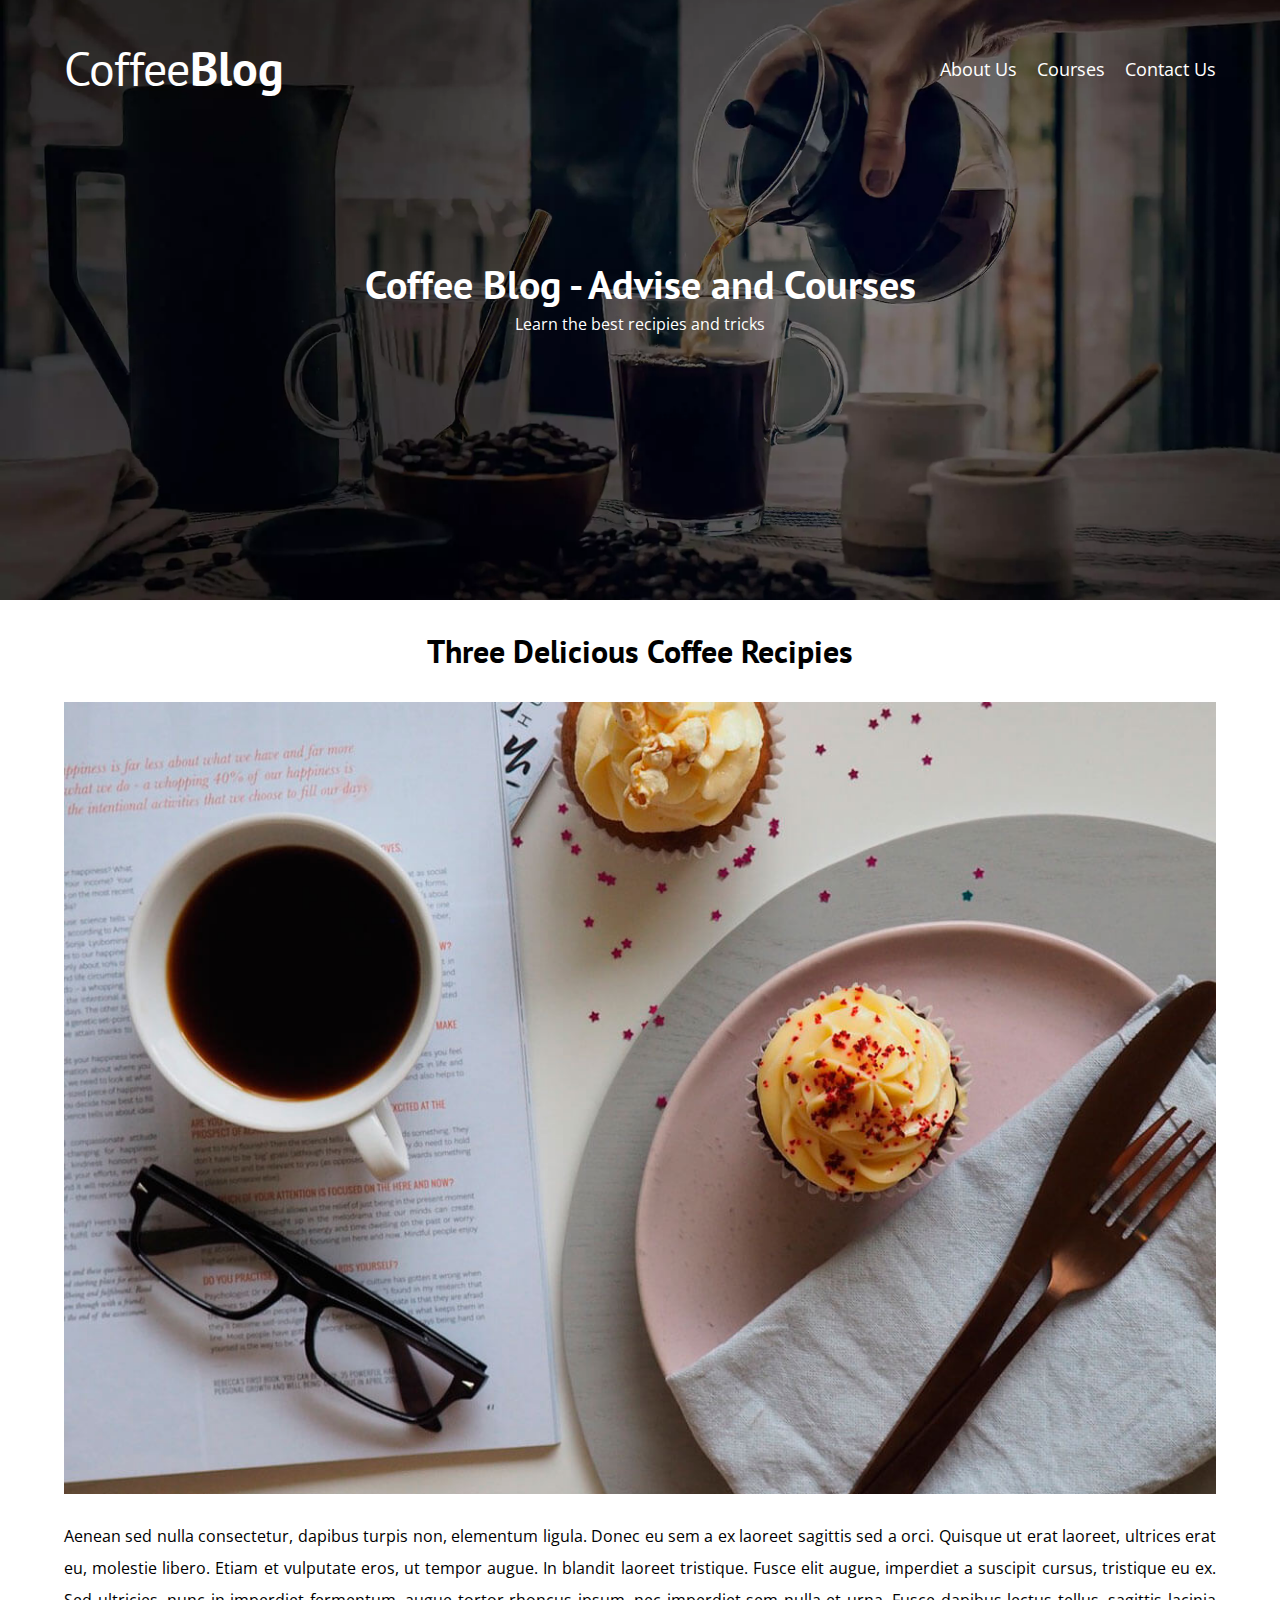
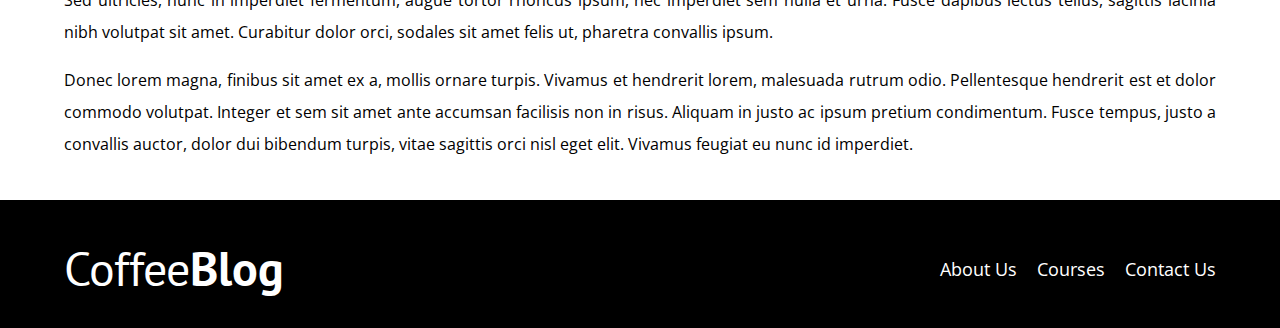
<file: entry2.html>
<!DOCTYPE html>
<html lang="en">
    <head>
        <meta charset="UTF-8">
        <meta name="viewport" content="width=device-width, initial-scale=1.0">
        <link href="css/normalize.css">
        <link rel="stylesheet" href="css/style.css">
        <link rel="preconnect" href="https://fonts.googleapis.com">
        <link rel="preconnect" href="https://fonts.gstatic.com" crossorigin>
        <link href="https://fonts.googleapis.com/css2?family=Open+Sans&display=swap" rel="stylesheet">
        <link href="https://fonts.googleapis.com/css2?family=Open+Sans&family=PT+Sans&display=swap" rel="stylesheet">
        <title>Cofee Blog</title>
    </head>
    <body class="no_margin"> <!-- The gap the header had in all directions must be removed from the parent element -->
        <header class="header">
            <div class="container">
                <div class="main_bar">
                    <a class="logo" href="index.html">
                        <h1 class="logo__name no_margin center_text">Coffee<span class="logo__bold">Blog</span></h1>
                    </a>
                    <nav class="main_nav">
                        <a class="nav_link" href="aboutUs.html">About Us</a>
                        <a class="nav_link" href="courses.html">Courses</a>
                        <a class="nav_link" href="contactUs.html">Contact Us</a>
                    </nav>
                </div>
            </div>
            
            <div class="header__text">
                <h2 class="no_margin">Coffee Blog - Advise and Courses</h2>
                <p class="no_margin">Learn the best recipies and tricks</p>
            </div>
        </header>
        <div class="container">
            <h3 class="center_text">Three Delicious Coffee Recipies</h3>
            <div class="entry">
                <div class="entry__img">
                    <img src="img/blog2.jpg" alt="entry img">
                </div>
                <div class="entry__text">
                    <p>Aenean sed nulla consectetur, dapibus turpis non, elementum ligula. 
                    Donec eu sem a ex laoreet sagittis sed a orci. Quisque ut erat laoreet, 
                    ultrices erat eu, molestie libero. Etiam et vulputate eros, ut tempor augue. 
                    In blandit laoreet tristique. Fusce elit augue, imperdiet a suscipit cursus, 
                    tristique eu ex. Sed ultricies, nunc in imperdiet fermentum, augue tortor rhoncus 
                    ipsum, nec imperdiet sem nulla et urna. Fusce dapibus lectus tellus, sagittis 
                    lacinia nibh volutpat sit amet. Curabitur dolor orci, sodales sit amet felis ut, 
                    pharetra convallis ipsum.</p>

                    <p>Donec lorem magna, finibus sit amet ex a, mollis ornare turpis. Vivamus et hendrerit 
                    lorem, malesuada rutrum odio. Pellentesque hendrerit est et dolor commodo volutpat. 
                    Integer et sem sit amet ante accumsan facilisis non in risus. Aliquam in justo ac 
                    ipsum pretium condimentum. Fusce tempus, justo a convallis auctor, dolor dui bibendum 
                    turpis, vitae sagittis orci nisl eget elit. Vivamus feugiat eu nunc id imperdiet. 
                    </p>
                </div>
            </div>
        </div>
        <footer class="footer">
            <div class="container">
                <div class="main_bar">
                    <a class="logo">
                        <h1 class="logo__name no_margin center_text">Coffee<span class="logo__bold">Blog</span></h1>
                    </a>
                    <nav class="main_nav">
                        <a class="nav_link" href="aboutUs.html">About Us</a>
                        <a class="nav_link" href="courses.html">Courses</a>
                        <a class="nav_link" href="contatctUs.html">Contact Us</a>
                    </nav>
                </div>
            </div>
        </footer>
        <script src="js/modernizr.js"></script>
    </body>
</html>
</file>
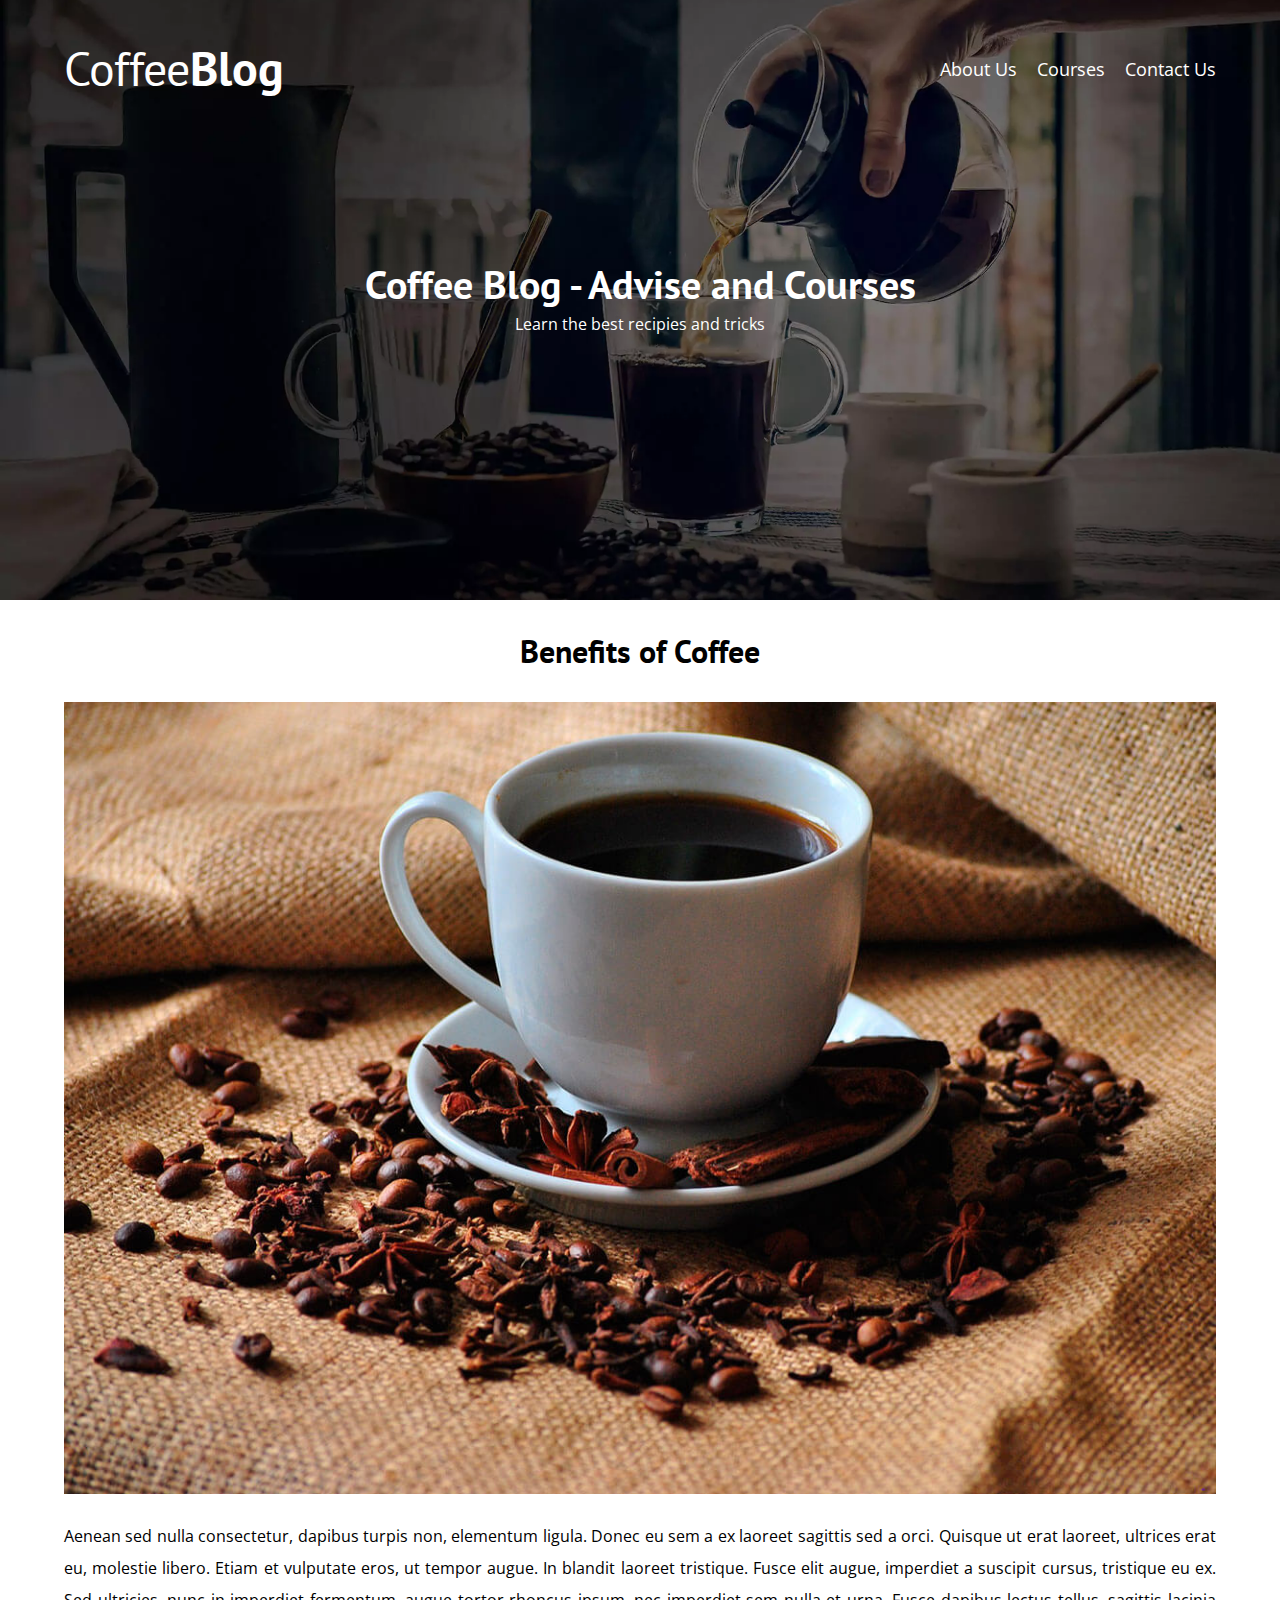
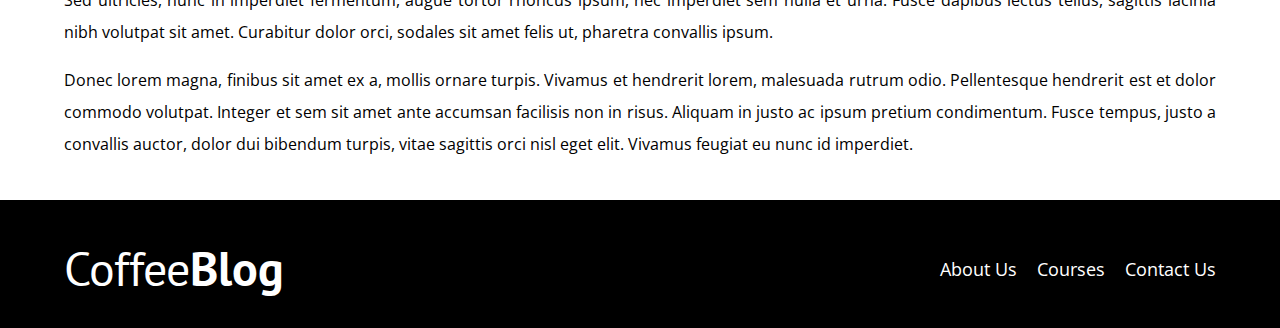
<file: entry3.html>
<!DOCTYPE html>
<html lang="en">
    <head>
        <meta charset="UTF-8">
        <meta name="viewport" content="width=device-width, initial-scale=1.0">
        <link href="css/normalize.css">
        <link rel="stylesheet" href="css/style.css">
        <link rel="preconnect" href="https://fonts.googleapis.com">
        <link rel="preconnect" href="https://fonts.gstatic.com" crossorigin>
        <link href="https://fonts.googleapis.com/css2?family=Open+Sans&display=swap" rel="stylesheet">
        <link href="https://fonts.googleapis.com/css2?family=Open+Sans&family=PT+Sans&display=swap" rel="stylesheet">
        <title>Cofee Blog</title>
    </head>
    <body class="no_margin"> <!-- The gap the header had in all directions must be removed from the parent element -->
        <header class="header">
            <div class="container">
                <div class="main_bar">
                    <a class="logo" href="index.html">
                        <h1 class="logo__name no_margin center_text">Coffee<span class="logo__bold">Blog</span></h1>
                    </a>
                    <nav class="main_nav">
                        <a class="nav_link" href="aboutUs.html">About Us</a>
                        <a class="nav_link" href="courses.html">Courses</a>
                        <a class="nav_link" href="contactUs.html">Contact Us</a>
                    </nav>
                </div>
            </div>
            
            <div class="header__text">
                <h2 class="no_margin">Coffee Blog - Advise and Courses</h2>
                <p class="no_margin">Learn the best recipies and tricks</p>
            </div>
        </header>
        <div class="container">
            <h3 class="center_text">Benefits of Coffee</h3>
            <div class="entry">
                <div class="entry__img">
                    <img src="img/blog3.jpg" alt="entry img">
                </div>
                <div class="entry__text">
                    <p>Aenean sed nulla consectetur, dapibus turpis non, elementum ligula. 
                    Donec eu sem a ex laoreet sagittis sed a orci. Quisque ut erat laoreet, 
                    ultrices erat eu, molestie libero. Etiam et vulputate eros, ut tempor augue. 
                    In blandit laoreet tristique. Fusce elit augue, imperdiet a suscipit cursus, 
                    tristique eu ex. Sed ultricies, nunc in imperdiet fermentum, augue tortor rhoncus 
                    ipsum, nec imperdiet sem nulla et urna. Fusce dapibus lectus tellus, sagittis 
                    lacinia nibh volutpat sit amet. Curabitur dolor orci, sodales sit amet felis ut, 
                    pharetra convallis ipsum.</p>

                    <p>Donec lorem magna, finibus sit amet ex a, mollis ornare turpis. Vivamus et hendrerit 
                    lorem, malesuada rutrum odio. Pellentesque hendrerit est et dolor commodo volutpat. 
                    Integer et sem sit amet ante accumsan facilisis non in risus. Aliquam in justo ac 
                    ipsum pretium condimentum. Fusce tempus, justo a convallis auctor, dolor dui bibendum 
                    turpis, vitae sagittis orci nisl eget elit. Vivamus feugiat eu nunc id imperdiet. 
                    </p>
                </div>
            </div>
        </div>
        <footer class="footer">
            <div class="container">
                <div class="main_bar">
                    <a class="logo">
                        <h1 class="logo__name no_margin center_text">Coffee<span class="logo__bold">Blog</span></h1>
                    </a>
                    <nav class="main_nav">
                        <a class="nav_link" href="aboutUs.html">About Us</a>
                        <a class="nav_link" href="courses.html">Courses</a>
                        <a class="nav_link" href="contatctUs.html">Contact Us</a>
                    </nav>
                </div>
            </div>
        </footer>
        <script src="js/modernizr.js"></script>
    </body>
</html>
</file>
<file: css/style.css>
:root {
    /* Fonts */
    --headingFont: 'PT Sans', sans-serif;
    --paragraphFont: 'Open Sans', sans-serif;

    --primary: #784D3C;
    --white: #ffffff;
    --black: #000000;
    --gray: #e1e1e1;
    --transparentWhite: rgba(255,255,255,85%);
}

html{
    box-sizing: border-box;
    font-size: 62.5%; /* 1rem = 10px */
}

*, *:before, *:after {
    box-sizing: inherit;
}

body {
    font-family: var(--paragraphFont);
    font-size: 1.6rem;
    line-height: 2; /* Space between text lines to make reading easier */
}

img{
    max-width: 100%;
    width: 100%;
}

/* ----- Global ----- */
.container {
    max-width: 130rem;
    width: 90%;
    margin: 0 auto;
    text-align: justify;
}

a {
    text-decoration: none;
}

h1, h2, h3, h4 {
    font-family: var(--headingFont);
    line-height: 1.2;
}

h1 {font-size: 4.8rem;}
h2 {font-size: 4rem;}
h3 {font-size: 3.2rem;}
h4 {font-size: 2.8rem;}
/* ----- /Global ----- */

/* ----- Utilities ----- */
.no_margin {
    margin: 0;
}

.no_padding {
    padding: 0;
}

.center_text {
    text-align: center;
}
/* ----- /Utilities ----- */

/* ---- Header ---- */
/* The modernizr.js script will add the 'webp' class to the HTML element; therefore, we can check whether the browser supports WebP images or not and apply the code accordingly.*/ 
/* This is necessary because the image is added via CSS instead of HTML, so we do not have access to the picture element to choose the most optimized image format. 
 */.webp .header {
    background-image: url(../img/banner.webp); 
}

.no-webp .header {
    background-image: url(../img/banner.jpg); /* This is necessary, .webp .header {} will not apply because of CSS's priority to the most specific selector. */
}

.header {
    height: 60rem;
    background-size: cover;
    background-repeat: no-repeat;
    background-position: center center; /* Defines which position (horizontally and vertically) is primarily shown. It can also be used with % */
    position: relative;
}

@media (min-width: 768px) {
    .header__text {
        position: absolute;
        top: 50%;
        left: 50%;
        transform: translate(-50%, -50%);
    }
}

.header__text {
    text-align: center;
    color: var(--white);
}

.main_bar {
    padding-top: 4rem;
}

@media (min-width: 768px) {
    .main_bar {
        display: flex;
        justify-content: space-between; /* Align horizontally*/
        align-items: center; /* Align vertically */
    }
}

.logo {
    color: var(--white);
}

.logo__name {
    font-weight: normal;
}

.logo__bold {
    font-weight: bold;
}

@media (min-width: 768px) {
    .main_nav {
        display: flex;
        gap: 2rem;
    }
}

.nav_link {
    display: block;
    text-align: center;
    font-size: 1.8rem;
    color: var(--white);
}

@media (min-width: 768px) {
    .main_content {
        display: grid;
        grid-template-columns: 2fr 1fr;
        column-gap: 4rem;
    }
}

.entry {
    border-bottom: 1px solid var(--gray);
    margin-bottom: 2rem;
}

.entry:last-of-type {
    border: none;
    margin-bottom: 0;
}

.button {
    display: block;
    color: var(--white);
    font-family: var(--headingFont);
    text-align: center;
    padding: 1rem 3rem;
    font-size: 1.8rem;
    text-transform: uppercase;
    font-weight: 700;
    margin-bottom: 2rem;
    border: none;
}

.button:hover {
    cursor: pointer;
}

@media (min-width: 768px) {
    .button {
        display: inline-block; /*display inline is inmune to margin and width so we use inline-block, which does respect the margin and width parameters we set*/

    }
}

.button--primary {
    background-color: var(--black);
}

.button--secondary {
    background-color: var(--primary);
}


/* ----- Courses -----*/
.courses {
    list-style: none;
}

.widget-courses {
    border-bottom: 1px solid var(--gray);
    margin-bottom: 2rem;
}

.widget-courses:last-of-type {
    border-bottom: none;
    margin-bottom: 0;
}

.widget-courses__label, .widget-courses__info {
    font-family: var(--headingFont);
    font-size: 2rem;
}

.widget-courses__label {
    font-weight: bold;
}

.widget-courses__info {
    font-weight: normal;
}

.footer {
    background-color: var(--black);
    padding-bottom: 3rem;
    margin-top: 4rem;
}

@media (min-width: 768px) {
    .about_us {
        display: grid;
        grid-template-columns: repeat(2, 1fr);
        column-gap: 3rem;
    }

    /* Flexbox Equivalent */
    /* .about_us {
        display: flex;
        justify-content: space-between;
    }
    .about_us__img, .about_us__text {
        flex-basis: calc(50% - 1rem);
    } */
}


/* ----- Course ----- */
.course {
    padding: 2rem 0;
    border-bottom: 1px solid var(--gray);
}

.course:last-of-type {
    border-bottom:none;
    margin-bottom: 0;
}

@media (min-width: 768px) {
    .course {
        display: grid;
        grid-template-columns: 1fr 2fr;
        gap: 2rem;
    }
}


/* This code could be avoididng by adding the relevant classes to the courses section. Instead it is repeated for clarity purposes */
.course__label, .course__info {
    font-family: var(--headingFont);
    font-size: 2rem;
}

.course__label {
    font-weight: bold;
}

.course__info {
    font-weight: normal;
}


/* ----- Contact Us ----- */
.contact-bg {
    background-image: url(../img/contact.jpg);
    height: 40rem;
    background-size: cover;
    background-repeat: no-repeat;
}

.myForm {
    background-color: var(--transparentWhite);
    margin: -25rem auto 0 auto; /* Overlap form with img => negative margin */
    width: 95%;
    padding: 2rem;
    font-family: var(--paragraphFont);
}

@media (min-width: 768px) {
    .myForm {
        padding: 5rem;
    }
}

.field {
    display: flex;
    margin-bottom: 2rem;
    gap: 2rem;
}

.field__label {
    flex: 0 0 6rem; /* Fixed size: 9rem */
    text-align: right;
}

@media (min-width: 768px) {
    .field__label {
        flex: 0 0 12rem; /* Fixed size: 12rem */
    }
}

.field__input {
    flex: 1;
    border: 1px solid var(--gray);
    width: 100%;
    font-family: var(--paragraphFont);
}

.field__input--textArea {
    height: 20rem;
}
</file>
